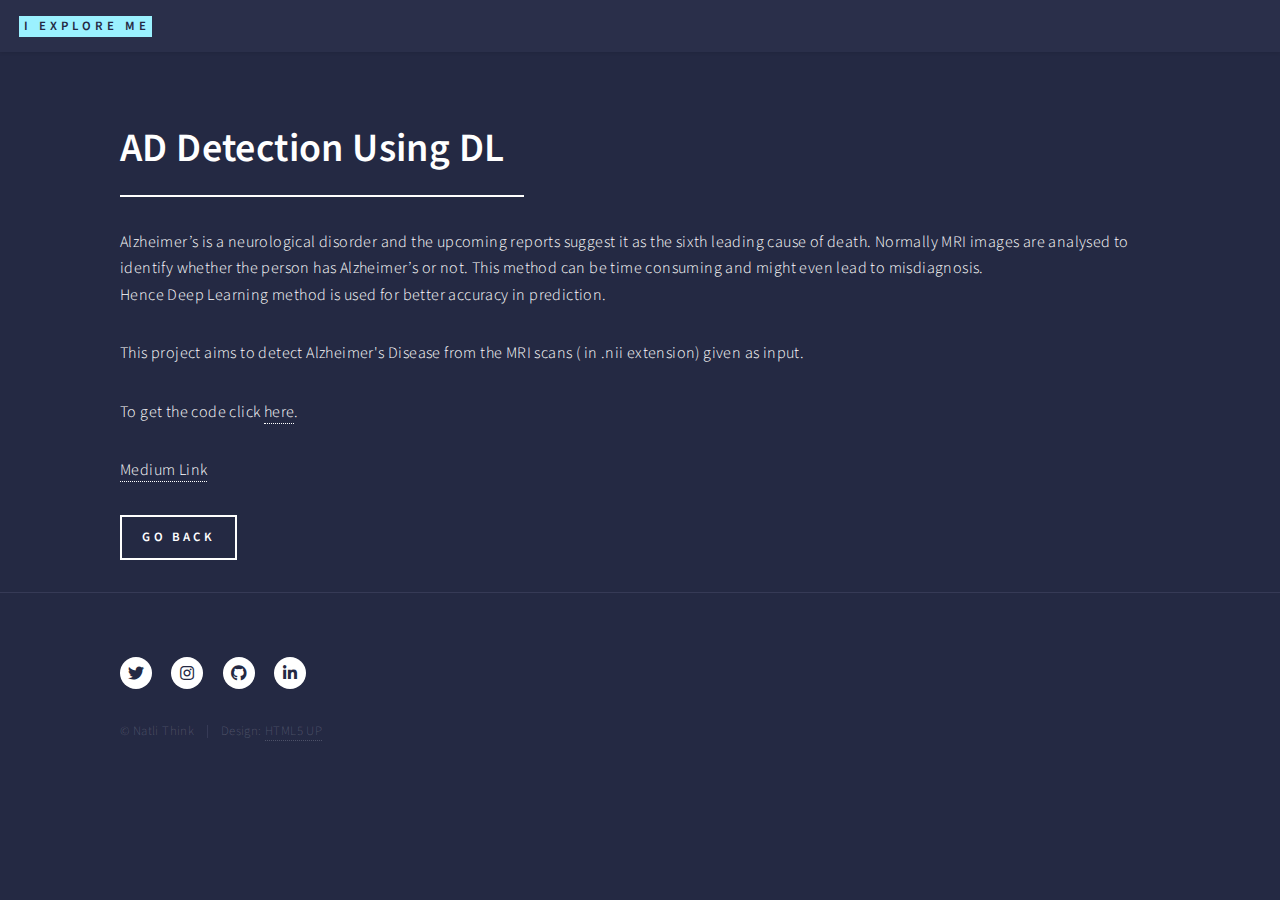
<file: aiProject.html>
<!DOCTYPE HTML>
<!--
	Forty by HTML5 UP
	html5up.net | @ajlkn
	Free for personal and commercial use under the CCA 3.0 license (html5up.net/license)
-->
<html>
	<head>
		<title>AD Detection Using Deep Learning</title>
		<meta charset="utf-8" />
		<meta name="viewport" content="width=device-width, initial-scale=1, user-scalable=no" />
		<link rel="stylesheet" href="assets/css/main.css" />
		<noscript><link rel="stylesheet" href="assets/css/noscript.css" /></noscript>
	</head>
	<body class="is-preload">

		<!-- Wrapper -->
			<div id="wrapper">

				<!-- Header -->
					<header id="header">
						<a href="index.html" class="logo"><strong>I explore me</strong></a>
						<!-- <nav>
							<a href="#menu">Menu</a>
						</nav> -->
					</header>

				<!-- Menu -->
					<!-- <nav id="menu">
						<ul class="links">
							<li><a href="index.html">Home</a></li>
							<li><a href="landing.html">Landing</a></li>
							<li><a href="generic.html">Generic</a></li>
							<li><a href="elements.html">Elements</a></li>
						</ul>
						<ul class="actions stacked">
							<li><a href="#" class="button primary fit">Get Started</a></li>
							<li><a href="#" class="button fit">Log In</a></li>
						</ul>
					</nav> -->

				<!-- Main -->
					<div id="main" class="alt">

						<!-- One -->
							<section id="one">
								<div class="inner">
									<header class="major">
										<h1>AD Detection Using DL</h1>
									</header>
									<!-- <span class="image main"><img src="images/chalice.jpg" alt="" /></span> -->
									<p>Alzheimer’s is a neurological disorder and the upcoming reports suggest it as the sixth leading cause of death. Normally MRI images are analysed to identify whether the person has Alzheimer’s or not. This method can be time consuming and might even lead to misdiagnosis.<br> Hence Deep Learning method is used for better accuracy in prediction.</p>
									<p>This project aims to detect Alzheimer's Disease from the MRI scans ( in .nii extension) given as input. </p>
									<p>	To get the code click <a href="https://github.com/natli-think/Alzheimers_Disease_Detection_Using_Deep_Learning">here</a>.</p>
									<p><a href="https://medium.com/@lintaoommen2154/the-story-of-our-first-deep-learning-project-4d989843252a">Medium Link</a></p>
									<div class="col-4 ">
									<a href="index.html" class="button">Go Back</a>
									</div>
									<div class="col-8">

									</div>
								</div>
							</section>

					</div>

				<!-- Contact
					<section id="contact">
						<div class="inner">
							<section>
								<form method="post" action="#">
									<div class="fields">
										<div class="field half">
											<label for="name">Name</label>
											<input type="text" name="name" id="name" />
										</div>
										<div class="field half">
											<label for="email">Email</label>
											<input type="text" name="email" id="email" />
										</div>
										<div class="field">
											<label for="message">Message</label>
											<textarea name="message" id="message" rows="6"></textarea>
										</div>
									</div>
									<ul class="actions">
										<li><input type="submit" value="Send Message" class="primary" /></li>
										<li><input type="reset" value="Clear" /></li>
									</ul>
								</form>
							</section>
							<section class="split">
								<section>
									<div class="contact-method">
										<span class="icon solid alt fa-envelope"></span>
										<h3>Email</h3>
										<a href="#">information@untitled.tld</a>
									</div>
								</section>
								<section>
									<div class="contact-method">
										<span class="icon solid alt fa-phone"></span>
										<h3>Phone</h3>
										<span>(000) 000-0000 x12387</span>
									</div>
								</section>
								<section>
									<div class="contact-method">
										<span class="icon solid alt fa-home"></span>
										<h3>Address</h3>
										<span>1234 Somewhere Road #5432<br />
										Nashville, TN 00000<br />
										United States of America</span>
									</div>
								</section>
							</section>
						</div>
					</section> -->

				<!-- Footer -->
				<footer id="footer">
					<div class="inner">
						<ul class="icons">
							<li><a href="https://twitter.com/natlioommen" class="icon brands alt fa-twitter"><span class="label">Twitter</span></a></li>
							<li><a href="https://www.instagram.com/natli.think/" class="icon brands alt fa-instagram"><span class="label">Instagram</span></a></li>
							<li><a href="https://github.com/natli-think" class="icon brands alt fa-github"><span class="label">GitHub</span></a></li>
							<li><a href="https://www.linkedin.com/in/linta-oommen/" class="icon brands alt fa-linkedin-in"><span class="label">LinkedIn</span></a></li>
						</ul>
						<ul class="copyright">
							<li>&copy; Natli Think</li><li>Design: <a href="https://html5up.net">HTML5 UP</a></li>
						</ul>
					</div>
				</footer>

			</div>

		<!-- Scripts -->
			<script src="assets/js/jquery.min.js"></script>
			<script src="assets/js/jquery.scrolly.min.js"></script>
			<script src="assets/js/jquery.scrollex.min.js"></script>
			<script src="assets/js/browser.min.js"></script>
			<script src="assets/js/breakpoints.min.js"></script>
			<script src="assets/js/util.js"></script>
			<script src="assets/js/main.js"></script>

	</body>
</html>
</file>
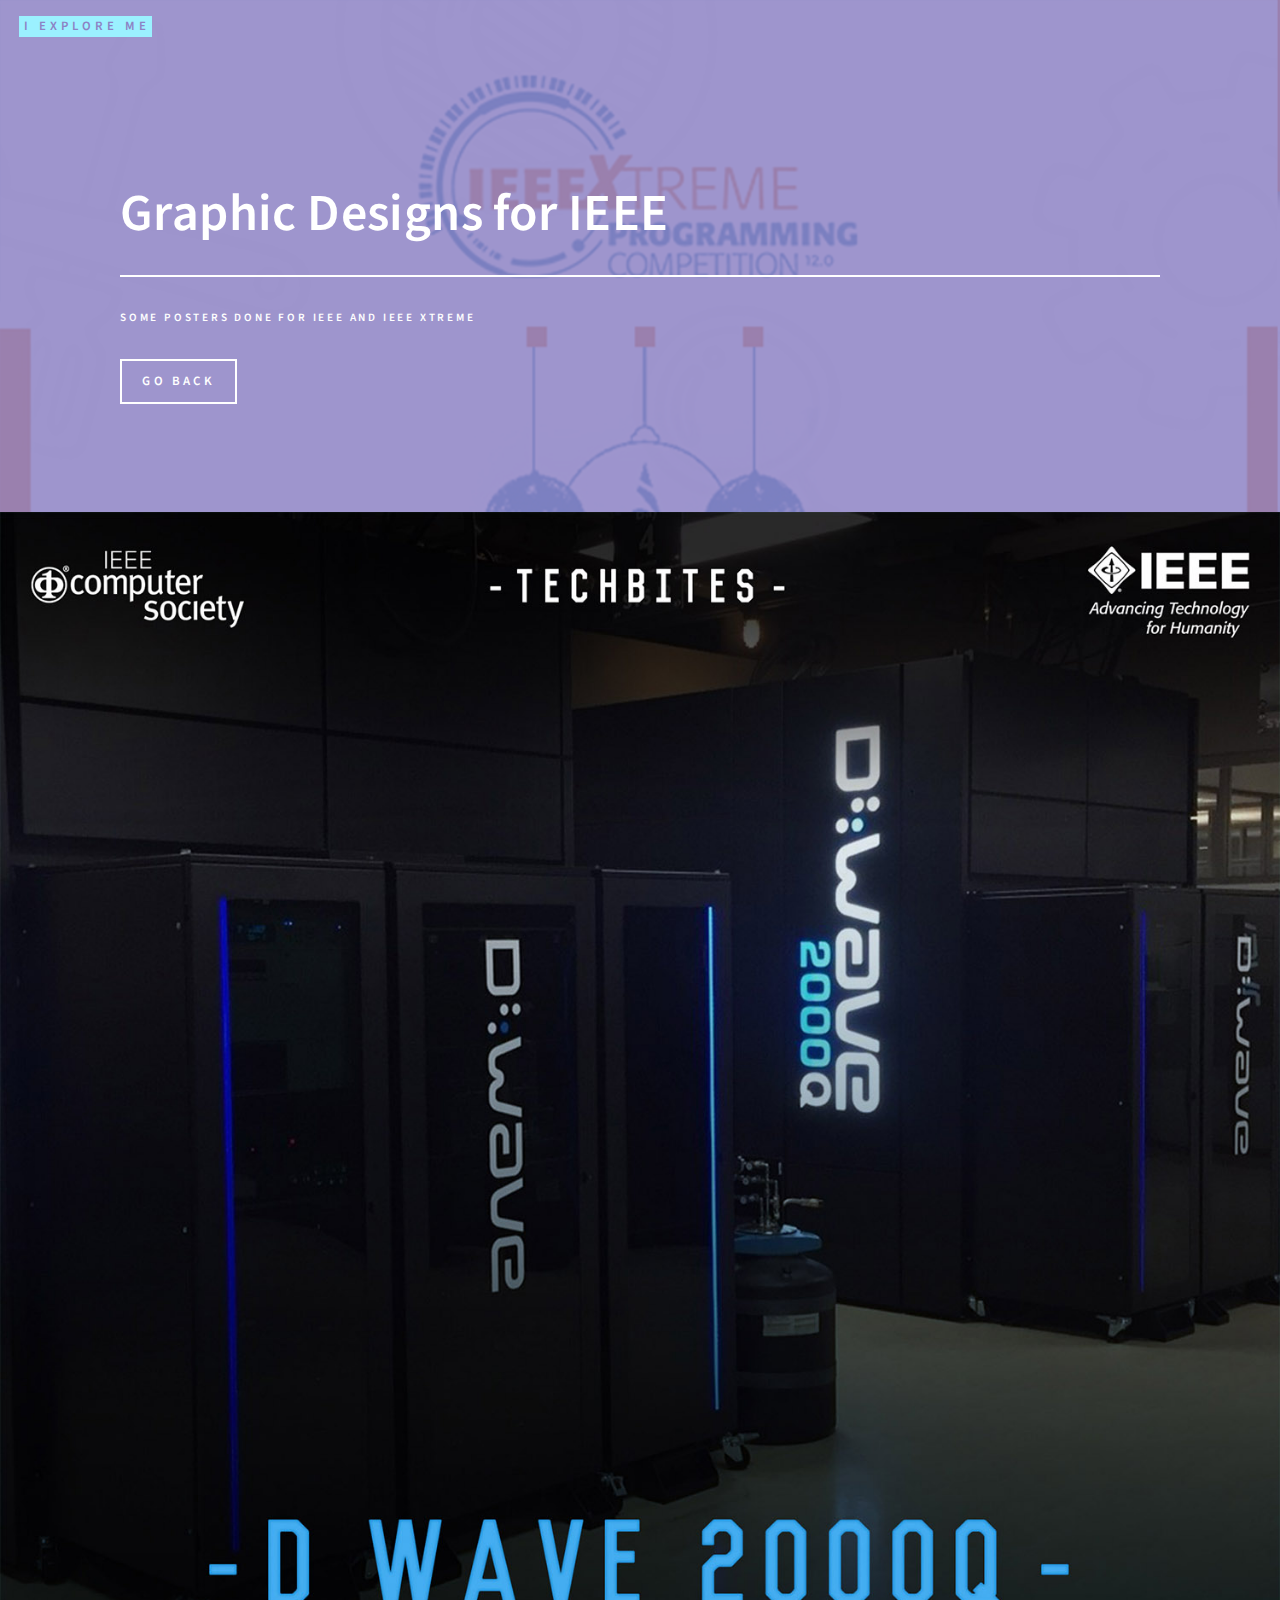
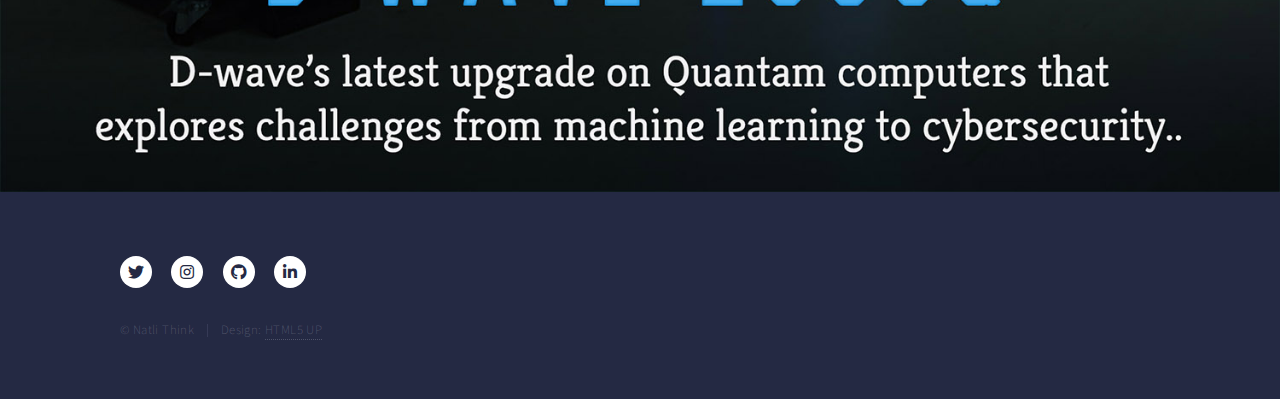
<file: graphicDesignsIEEE.html>
<!DOCTYPE HTML>
<!--
	Forty by HTML5 UP
	html5up.net | @ajlkn
	Free for personal and commercial use under the CCA 3.0 license (html5up.net/license)
-->
<html>
	<head>
		<title>3D Illustrations</title>
		<meta charset="utf-8" />
		<meta name="viewport" content="width=device-width, initial-scale=1, user-scalable=no" />
		<link rel="shortcut icon" type="image/png" href="/favicon.png">
		<link rel="stylesheet" href="assets/css/main.css" />
		<link rel="stylesheet" href="assets/css/styles.css"
		<noscript><link rel="stylesheet" href="assets/css/noscript.css" /></noscript>
	</head>
	<body class="is-preload">

		<!-- Wrapper -->
			<div id="wrapper">

				<!-- Header -->
				<!-- Note: The "styleN" class below should match that of the banner element. -->
					<header id="header" class="alt style2">
						<a href="index.html" class="logo"><strong>I explore me</strong></a>
						<!-- <nav>
							<a href="#menu">Menu</a>
						</nav> -->
					</header>

				<!-- Menu -->
					<!-- <nav id="menu">
						<ul class="links">
							<li><a href="index.html">Home</a></li>
							<li><a href="landing.html">Landing</a></li>
							<li><a href="generic.html">Generic</a></li>
							<li><a href="elements.html">Elements</a></li>
						</ul>
						<ul class="actions stacked">
							<li><a href="#" class="button primary fit">Get Started</a></li>
							<li><a href="#" class="button fit">Log In</a></li>
						</ul>
					</nav> -->

				<!-- Banner -->
				<!-- Note: The "styleN" class below should match that of the header element. -->
					<section id="banner" class="style2">
						<div class="inner">
							<span class="image">
								<img src="images/ieee_4.jpg" alt="" />
							</span>
							<header class="major">
								<h1>Graphic Designs for IEEE</h1>
							</header>
							<div class="content">
								<p>Some posters done for IEEE and IEEE Xtreme</p>
							</div>
							<a href="index.html" class="button">Go Back</a>
						</div>
					</section>

				<!-- Main -->
					<div id="main">

						<!-- One -->
							<section id="one">
								<!-- <div class="inner">
									<header class="major">
										<h2>How about a slideshow ?</h2>
									</header>
									<p>Well, I am gonna keep it short and crisp! Hope you like it!</p>
								</div> -->
								<div id="slider">
									<figure>
										<img src="images/ieee_1.jpg">
										<img src="images/ieee_2.jpg">
										<img src="images/ieee_3.jpg">
										<img src="images/ieee_4.jpg">
										<img src="images/ieee_5.jpg">
									</figure>
								</div>							
							</section>

						<!-- Two -->
							<!-- <section id="two" class="spotlights">
								<section>
									<a href="generic.html" class="image">
										<img src="images/pic08.jpg" alt="" data-position="center center" />
									</a>
									<div class="content">
										<div class="inner">
											<header class="major">
												<h3>Orci maecenas</h3>
											</header>
											<p>Nullam et orci eu lorem consequat tincidunt vivamus et sagittis magna sed nunc rhoncus condimentum sem. In efficitur ligula tate urna. Maecenas massa sed magna lacinia magna pellentesque lorem ipsum dolor. Nullam et orci eu lorem consequat tincidunt. Vivamus et sagittis tempus.</p>
											<ul class="actions">
												<li><a href="generic.html" class="button">Learn more</a></li>
											</ul>
										</div>
									</div>
								</section>
								<section>
									<a href="generic.html" class="image">
										<img src="images/pic09.jpg" alt="" data-position="top center" />
									</a>
									<div class="content">
										<div class="inner">
											<header class="major">
												<h3>Rhoncus magna</h3>
											</header>
											<p>Nullam et orci eu lorem consequat tincidunt vivamus et sagittis magna sed nunc rhoncus condimentum sem. In efficitur ligula tate urna. Maecenas massa sed magna lacinia magna pellentesque lorem ipsum dolor. Nullam et orci eu lorem consequat tincidunt. Vivamus et sagittis tempus.</p>
											<ul class="actions">
												<li><a href="generic.html" class="button">Learn more</a></li>
											</ul>
										</div>
									</div>
								</section>
								<section>
									<a href="generic.html" class="image">
										<img src="images/pic10.jpg" alt="" data-position="25% 25%" />
									</a>
									<div class="content">
										<div class="inner">
											<header class="major">
												<h3>Sed nunc ligula</h3>
											</header>
											<p>Nullam et orci eu lorem consequat tincidunt vivamus et sagittis magna sed nunc rhoncus condimentum sem. In efficitur ligula tate urna. Maecenas massa sed magna lacinia magna pellentesque lorem ipsum dolor. Nullam et orci eu lorem consequat tincidunt. Vivamus et sagittis tempus.</p>
											<ul class="actions">
												<li><a href="generic.html" class="button">Learn more</a></li>
											</ul>
										</div>
									</div>
								</section>
							</section> -->

						<!-- Three -->
							<!-- <section id="three">
								<div class="inner">
									<header class="major">
										<h2>Massa libero</h2>
									</header>
									<p>Nullam et orci eu lorem consequat tincidunt vivamus et sagittis libero. Mauris aliquet magna magna sed nunc rhoncus pharetra. Pellentesque condimentum sem. In efficitur ligula tate urna. Maecenas laoreet massa vel lacinia pellentesque lorem ipsum dolor. Nullam et orci eu lorem consequat tincidunt. Vivamus et sagittis libero. Mauris aliquet magna magna sed nunc rhoncus amet pharetra et feugiat tempus.</p>
									<ul class="actions">
										<li><a href="generic.html" class="button next">Get Started</a></li>
									</ul>
								</div>
							</section> -->

					</div>

				<!-- Contact -->
					<!-- <section id="contact">
						<div class="inner">
							<section>
								<form method="post" action="#">
									<div class="fields">
										<div class="field half">
											<label for="name">Name</label>
											<input type="text" name="name" id="name" />
										</div>
										<div class="field half">
											<label for="email">Email</label>
											<input type="text" name="email" id="email" />
										</div>
										<div class="field">
											<label for="message">Message</label>
											<textarea name="message" id="message" rows="6"></textarea>
										</div>
									</div>
									<ul class="actions">
										<li><input type="submit" value="Send Message" class="primary" /></li>
										<li><input type="reset" value="Clear" /></li>
									</ul>
								</form>
							</section>
							<section class="split">
								<section>
									<div class="contact-method">
										<span class="icon solid alt fa-envelope"></span>
										<h3>Email</h3>
										<a href="#">information@untitled.tld</a>
									</div>
								</section>
								<section>
									<div class="contact-method">
										<span class="icon solid alt fa-phone"></span>
										<h3>Phone</h3>
										<span>(000) 000-0000 x12387</span>
									</div>
								</section>
								<section>
									<div class="contact-method">
										<span class="icon solid alt fa-home"></span>
										<h3>Address</h3>
										<span>1234 Somewhere Road #5432<br />
										Nashville, TN 00000<br />
										United States of America</span>
									</div>
								</section>
							</section>
						</div>
					</section> -->

				<!-- Footer -->
				<footer id="footer">
					<div class="inner">
						<ul class="icons">
							<li><a href="https://twitter.com/natlioommen" class="icon brands alt fa-twitter"><span class="label">Twitter</span></a></li>
							<li><a href="https://www.instagram.com/natli.think/" class="icon brands alt fa-instagram"><span class="label">Instagram</span></a></li>
							<li><a href="https://github.com/natli-think" class="icon brands alt fa-github"><span class="label">GitHub</span></a></li>
							<li><a href="https://www.linkedin.com/in/linta-oommen/" class="icon brands alt fa-linkedin-in"><span class="label">LinkedIn</span></a></li>
						</ul>
						<ul class="copyright">
							<li>&copy; Natli Think</li><li>Design: <a href="https://html5up.net">HTML5 UP</a></li>
						</ul>
					</div>
				</footer>

			</div>

		<!-- Scripts -->
			<script src="assets/js/jquery.min.js"></script>
			<script src="assets/js/jquery.scrolly.min.js"></script>
			<script src="assets/js/jquery.scrollex.min.js"></script>
			<script src="assets/js/browser.min.js"></script>
			<script src="assets/js/breakpoints.min.js"></script>
			<script src="assets/js/util.js"></script>
			<script src="assets/js/main.js"></script>

	</body>
</html>
</file>
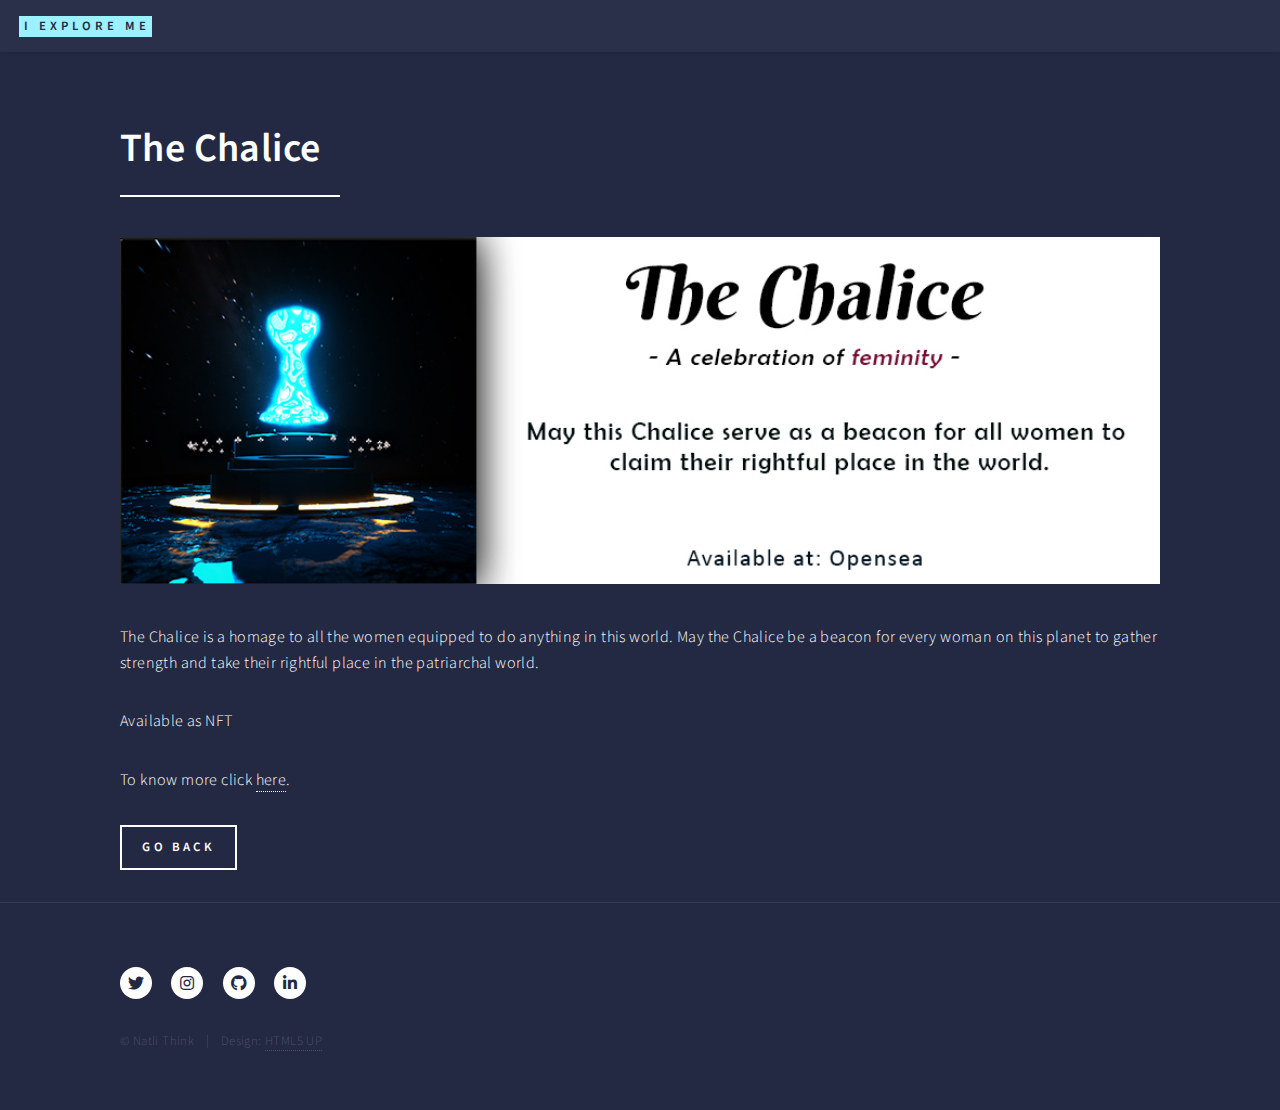
<file: nft.html>
<!DOCTYPE HTML>
<!--
	Forty by HTML5 UP
	html5up.net | @ajlkn
	Free for personal and commercial use under the CCA 3.0 license (html5up.net/license)
-->
<html>
	<head>
		<title>The Chalice</title>
		<meta charset="utf-8" />
		<meta name="viewport" content="width=device-width, initial-scale=1, user-scalable=no" />
		<link rel="stylesheet" href="assets/css/main.css" />
		<noscript><link rel="stylesheet" href="assets/css/noscript.css" /></noscript>
	</head>
	<body class="is-preload">

		<!-- Wrapper -->
			<div id="wrapper">

				<!-- Header -->
					<header id="header">
						<a href="index.html" class="logo"><strong>I explore me</strong></a>
						<!-- <nav>
							<a href="#menu">Menu</a>
						</nav> -->
					</header>

				<!-- Menu -->
					<!-- <nav id="menu">
						<ul class="links">
							<li><a href="index.html">Home</a></li>
							<li><a href="landing.html">Landing</a></li>
							<li><a href="generic.html">Generic</a></li>
							<li><a href="elements.html">Elements</a></li>
						</ul>
						<ul class="actions stacked">
							<li><a href="#" class="button primary fit">Get Started</a></li>
							<li><a href="#" class="button fit">Log In</a></li>
						</ul>
					</nav> -->

				<!-- Main -->
					<div id="main" class="alt">

						<!-- One -->
							<section id="one">
								<div class="inner">
									<header class="major">
										<h1>The Chalice</h1>
									</header>
									<span class="image main"><img src="images/chalice.jpg" alt="" /></span>
									<p>The Chalice is a homage to all the women equipped to do anything in this world. May the Chalice be a beacon for every woman on this planet to gather strength and take their rightful place in the patriarchal world.</p>
									<p>Available as NFT</p>
									<p>	To know more click <a href="https://opensea.io/assets/matic/0x2953399124f0cbb46d2cbacd8a89cf0599974963/8483361894003768618141944989731010791607572120812013953321583698056956608513/">here</a>.</p>
									<div class="col-4 ">
										<a href="index.html" class="button">Go Back</a>
										</div>
										<div class="col-8">
	
								</div>
							</section>

					</div>

				<!-- Contact
					<section id="contact">
						<div class="inner">
							<section>
								<form method="post" action="#">
									<div class="fields">
										<div class="field half">
											<label for="name">Name</label>
											<input type="text" name="name" id="name" />
										</div>
										<div class="field half">
											<label for="email">Email</label>
											<input type="text" name="email" id="email" />
										</div>
										<div class="field">
											<label for="message">Message</label>
											<textarea name="message" id="message" rows="6"></textarea>
										</div>
									</div>
									<ul class="actions">
										<li><input type="submit" value="Send Message" class="primary" /></li>
										<li><input type="reset" value="Clear" /></li>
									</ul>
								</form>
							</section>
							<section class="split">
								<section>
									<div class="contact-method">
										<span class="icon solid alt fa-envelope"></span>
										<h3>Email</h3>
										<a href="#">information@untitled.tld</a>
									</div>
								</section>
								<section>
									<div class="contact-method">
										<span class="icon solid alt fa-phone"></span>
										<h3>Phone</h3>
										<span>(000) 000-0000 x12387</span>
									</div>
								</section>
								<section>
									<div class="contact-method">
										<span class="icon solid alt fa-home"></span>
										<h3>Address</h3>
										<span>1234 Somewhere Road #5432<br />
										Nashville, TN 00000<br />
										United States of America</span>
									</div>
								</section>
							</section>
						</div>
					</section> -->

				<!-- Footer -->
				<footer id="footer">
					<div class="inner">
						<ul class="icons">
							<li><a href="https://twitter.com/natlioommen" class="icon brands alt fa-twitter"><span class="label">Twitter</span></a></li>
							<li><a href="https://www.instagram.com/natli.think/" class="icon brands alt fa-instagram"><span class="label">Instagram</span></a></li>
							<li><a href="https://github.com/natli-think" class="icon brands alt fa-github"><span class="label">GitHub</span></a></li>
							<li><a href="https://www.linkedin.com/in/linta-oommen/" class="icon brands alt fa-linkedin-in"><span class="label">LinkedIn</span></a></li>
						</ul>
						<ul class="copyright">
							<li>&copy; Natli Think</li><li>Design: <a href="https://html5up.net">HTML5 UP</a></li>
						</ul>
					</div>
				</footer>

			</div>

		<!-- Scripts -->
			<script src="assets/js/jquery.min.js"></script>
			<script src="assets/js/jquery.scrolly.min.js"></script>
			<script src="assets/js/jquery.scrollex.min.js"></script>
			<script src="assets/js/browser.min.js"></script>
			<script src="assets/js/breakpoints.min.js"></script>
			<script src="assets/js/util.js"></script>
			<script src="assets/js/main.js"></script>

	</body>
</html>
</file>
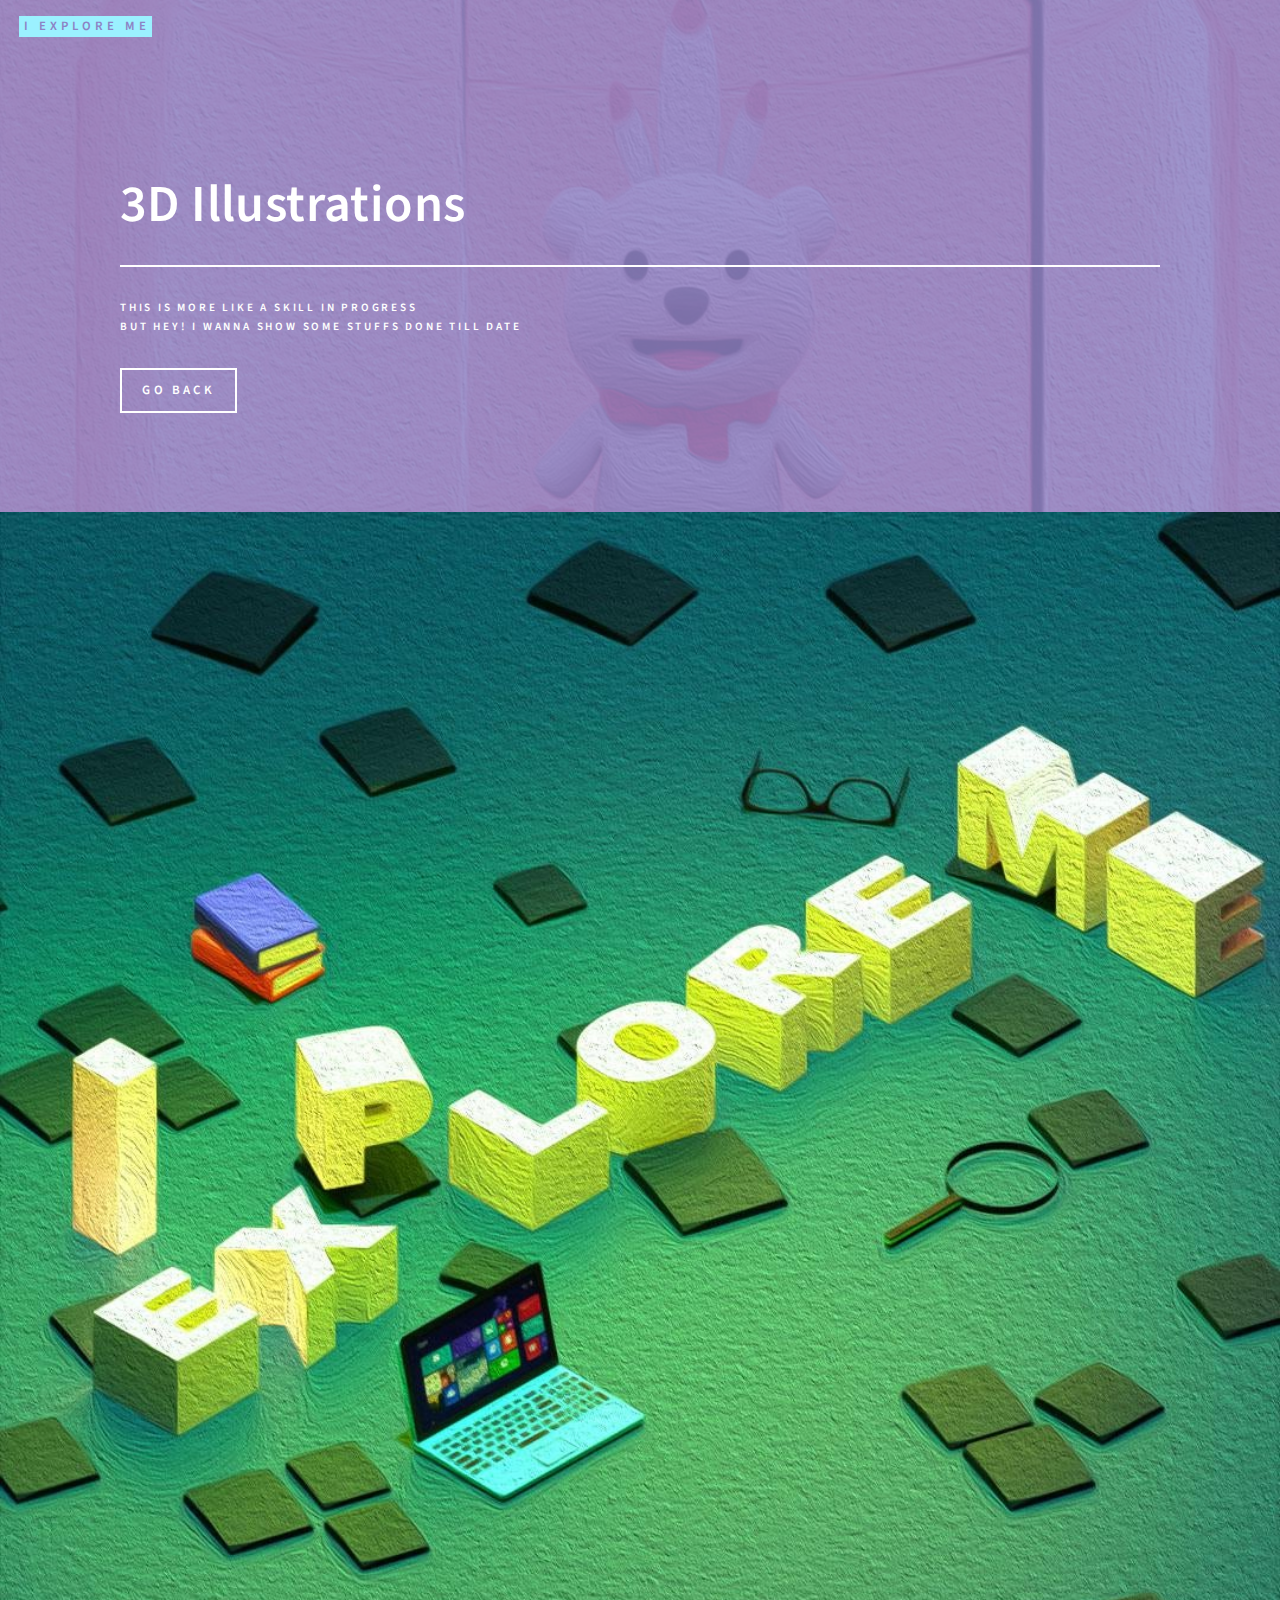
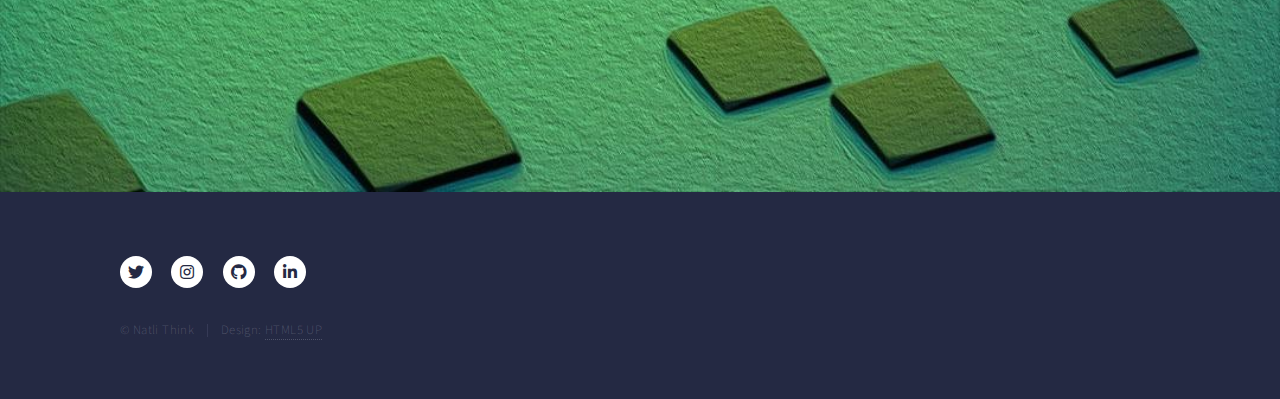
<file: threeDillustrations.html>
<!DOCTYPE HTML>
<!--
	Forty by HTML5 UP
	html5up.net | @ajlkn
	Free for personal and commercial use under the CCA 3.0 license (html5up.net/license)
-->
<html>
	<head>
		<title>3D Illustrations</title>
		<meta charset="utf-8" />
		<meta name="viewport" content="width=device-width, initial-scale=1, user-scalable=no" />
		<link rel="shortcut icon" type="image/png" href="/favicon.png">
		<link rel="stylesheet" href="assets/css/main.css" />
		<link rel="stylesheet" href="assets/css/styles.css"
		<noscript><link rel="stylesheet" href="assets/css/noscript.css" /></noscript>
	</head>
	<body class="is-preload">

		<!-- Wrapper -->
			<div id="wrapper">

				<!-- Header -->
				<!-- Note: The "styleN" class below should match that of the banner element. -->
					<header id="header" class="alt style2">
						<a href="index.html" class="logo"><strong>I explore me</strong></a>
						<!-- <nav>
							<a href="#menu">Menu</a>
						</nav> -->
					</header>

				<!-- Menu -->
					<!-- <nav id="menu">
						<ul class="links">
							<li><a href="index.html">Home</a></li>
							<li><a href="landing.html">Landing</a></li>
							<li><a href="generic.html">Generic</a></li>
							<li><a href="elements.html">Elements</a></li>
						</ul>
						<ul class="actions stacked">
							<li><a href="#" class="button primary fit">Get Started</a></li>
							<li><a href="#" class="button fit">Log In</a></li>
						</ul>
					</nav> -->

				<!-- Banner -->
				<!-- Note: The "styleN" class below should match that of the header element. -->
					<section id="banner" class="style2">
						<div class="inner">
							<span class="image">
								<img src="images/pic07.jpg" alt="" />
							</span>
							<header class="major">
								<h1>3D Illustrations</h1>
							</header>
							<div class="content">
								<p>This is more like a skill in progress<br />
								but hey! I wanna show some stuffs done till date</p>
							</div>
							<a href="index.html" class="button">Go Back</a>
						</div>
					</section>

				<!-- Main -->
					<div id="main">

						<!-- One -->
							<section id="one">
								<!-- <div class="inner">
									<header class="major">
										<h2>How about a slideshow ?</h2>
									</header>
									<p>Well, I am gonna keep it short and crisp! Hope you like it!</p>
								</div> -->
								<div id="slider">
									<figure>
										<img src="images/banner.jpg">
										<img src="images/pic01.jpg">
										<img src="images/img_1.jpeg">
										<img src="images/img_2.jpg">
										<img src="images/img_3.jpg">
									</figure>
								</div>
														
							</section>

						<!-- Two -->
							<!-- <section id="two" class="spotlights">
								<section>
									<a href="generic.html" class="image">
										<img src="images/pic08.jpg" alt="" data-position="center center" />
									</a>
									<div class="content">
										<div class="inner">
											<header class="major">
												<h3>Orci maecenas</h3>
											</header>
											<p>Nullam et orci eu lorem consequat tincidunt vivamus et sagittis magna sed nunc rhoncus condimentum sem. In efficitur ligula tate urna. Maecenas massa sed magna lacinia magna pellentesque lorem ipsum dolor. Nullam et orci eu lorem consequat tincidunt. Vivamus et sagittis tempus.</p>
											<ul class="actions">
												<li><a href="generic.html" class="button">Learn more</a></li>
											</ul>
										</div>
									</div>
								</section>
								<section>
									<a href="generic.html" class="image">
										<img src="images/pic09.jpg" alt="" data-position="top center" />
									</a>
									<div class="content">
										<div class="inner">
											<header class="major">
												<h3>Rhoncus magna</h3>
											</header>
											<p>Nullam et orci eu lorem consequat tincidunt vivamus et sagittis magna sed nunc rhoncus condimentum sem. In efficitur ligula tate urna. Maecenas massa sed magna lacinia magna pellentesque lorem ipsum dolor. Nullam et orci eu lorem consequat tincidunt. Vivamus et sagittis tempus.</p>
											<ul class="actions">
												<li><a href="generic.html" class="button">Learn more</a></li>
											</ul>
										</div>
									</div>
								</section>
								<section>
									<a href="generic.html" class="image">
										<img src="images/pic10.jpg" alt="" data-position="25% 25%" />
									</a>
									<div class="content">
										<div class="inner">
											<header class="major">
												<h3>Sed nunc ligula</h3>
											</header>
											<p>Nullam et orci eu lorem consequat tincidunt vivamus et sagittis magna sed nunc rhoncus condimentum sem. In efficitur ligula tate urna. Maecenas massa sed magna lacinia magna pellentesque lorem ipsum dolor. Nullam et orci eu lorem consequat tincidunt. Vivamus et sagittis tempus.</p>
											<ul class="actions">
												<li><a href="generic.html" class="button">Learn more</a></li>
											</ul>
										</div>
									</div>
								</section>
							</section> -->

						<!-- Three -->
							<!-- <section id="three">
								<div class="inner">
									<header class="major">
										<h2>Massa libero</h2>
									</header>
									<p>Nullam et orci eu lorem consequat tincidunt vivamus et sagittis libero. Mauris aliquet magna magna sed nunc rhoncus pharetra. Pellentesque condimentum sem. In efficitur ligula tate urna. Maecenas laoreet massa vel lacinia pellentesque lorem ipsum dolor. Nullam et orci eu lorem consequat tincidunt. Vivamus et sagittis libero. Mauris aliquet magna magna sed nunc rhoncus amet pharetra et feugiat tempus.</p>
									<ul class="actions">
										<li><a href="generic.html" class="button next">Get Started</a></li>
									</ul>
								</div>
							</section> -->

					</div>

				<!-- Contact -->
					<!-- <section id="contact">
						<div class="inner">
							<section>
								<form method="post" action="#">
									<div class="fields">
										<div class="field half">
											<label for="name">Name</label>
											<input type="text" name="name" id="name" />
										</div>
										<div class="field half">
											<label for="email">Email</label>
											<input type="text" name="email" id="email" />
										</div>
										<div class="field">
											<label for="message">Message</label>
											<textarea name="message" id="message" rows="6"></textarea>
										</div>
									</div>
									<ul class="actions">
										<li><input type="submit" value="Send Message" class="primary" /></li>
										<li><input type="reset" value="Clear" /></li>
									</ul>
								</form>
							</section>
							<section class="split">
								<section>
									<div class="contact-method">
										<span class="icon solid alt fa-envelope"></span>
										<h3>Email</h3>
										<a href="#">information@untitled.tld</a>
									</div>
								</section>
								<section>
									<div class="contact-method">
										<span class="icon solid alt fa-phone"></span>
										<h3>Phone</h3>
										<span>(000) 000-0000 x12387</span>
									</div>
								</section>
								<section>
									<div class="contact-method">
										<span class="icon solid alt fa-home"></span>
										<h3>Address</h3>
										<span>1234 Somewhere Road #5432<br />
										Nashville, TN 00000<br />
										United States of America</span>
									</div>
								</section>
							</section>
						</div>
					</section> -->

				<!-- Footer -->
				<footer id="footer">
					<div class="inner">
						<ul class="icons">
							<li><a href="https://twitter.com/natlioommen" class="icon brands alt fa-twitter"><span class="label">Twitter</span></a></li>
							<li><a href="https://www.instagram.com/natli.think/" class="icon brands alt fa-instagram"><span class="label">Instagram</span></a></li>
							<li><a href="https://github.com/natli-think" class="icon brands alt fa-github"><span class="label">GitHub</span></a></li>
							<li><a href="https://www.linkedin.com/in/linta-oommen/" class="icon brands alt fa-linkedin-in"><span class="label">LinkedIn</span></a></li>
						</ul>
						<ul class="copyright">
							<li>&copy; Natli Think</li><li>Design: <a href="https://html5up.net">HTML5 UP</a></li>
						</ul>
					</div>
				</footer>

			</div>

		<!-- Scripts -->
			<script src="assets/js/jquery.min.js"></script>
			<script src="assets/js/jquery.scrolly.min.js"></script>
			<script src="assets/js/jquery.scrollex.min.js"></script>
			<script src="assets/js/browser.min.js"></script>
			<script src="assets/js/breakpoints.min.js"></script>
			<script src="assets/js/util.js"></script>
			<script src="assets/js/main.js"></script>

	</body>
</html>
</file>
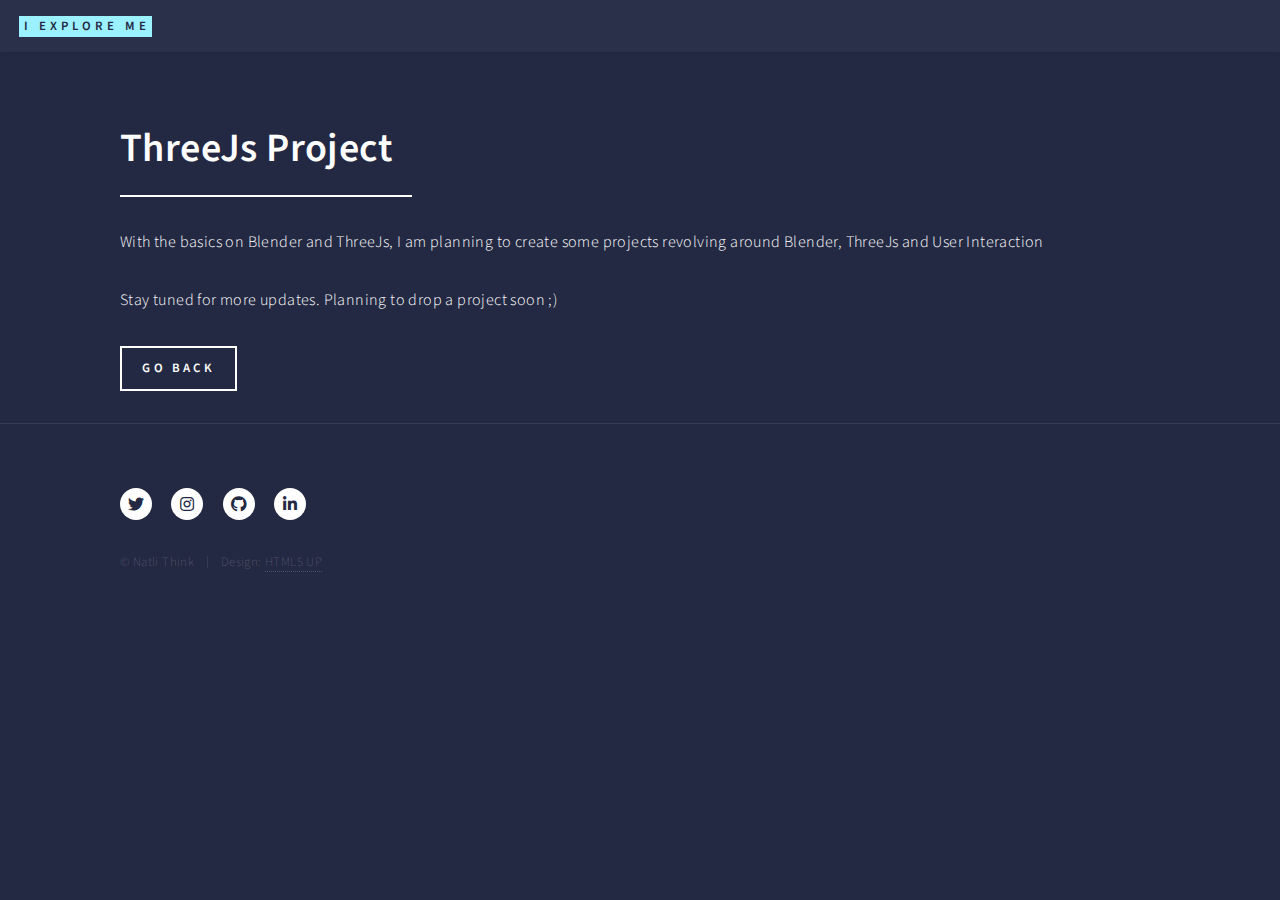
<file: threeJs.html>
<!DOCTYPE HTML>
<!--
	Forty by HTML5 UP
	html5up.net | @ajlkn
	Free for personal and commercial use under the CCA 3.0 license (html5up.net/license)
-->
<html>
	<head>
		<title>ThreeJs Projects</title>
		<meta charset="utf-8" />
		<meta name="viewport" content="width=device-width, initial-scale=1, user-scalable=no" />
		<link rel="stylesheet" href="assets/css/main.css" />
		<noscript><link rel="stylesheet" href="assets/css/noscript.css" /></noscript>
	</head>
	<body class="is-preload">

		<!-- Wrapper -->
			<div id="wrapper">

				<!-- Header -->
					<header id="header">
						<a href="index.html" class="logo"><strong>I explore me</strong></a>
						<!-- <nav>
							<a href="#menu">Menu</a>
						</nav> -->
					</header>

				<!-- Menu -->
					<!-- <nav id="menu">
						<ul class="links">
							<li><a href="index.html">Home</a></li>
							<li><a href="landing.html">Landing</a></li>
							<li><a href="generic.html">Generic</a></li>
							<li><a href="elements.html">Elements</a></li>
						</ul>
						<ul class="actions stacked">
							<li><a href="#" class="button primary fit">Get Started</a></li>
							<li><a href="#" class="button fit">Log In</a></li>
						</ul>
					</nav> -->

				<!-- Main -->
					<div id="main" class="alt">

						<!-- One -->
							<section id="one">
								<div class="inner">
									<header class="major">
										<h1>ThreeJs Project</h1>
									</header>
									<!-- <span class="image main"><img src="images/chalice.jpg" alt="" /></span> -->
									<p>With the basics on Blender and ThreeJs, I am planning to create some projects revolving around Blender, ThreeJs and User Interaction </p>
									<p>Stay tuned for more updates. Planning to drop a project soon ;)</p>
									<div class="col-4 ">
									<a href="index.html" class="button">Go Back</a>
									</div>
								</div>
							</section>

					</div>

				<!-- Contact
					<section id="contact">
						<div class="inner">
							<section>
								<form method="post" action="#">
									<div class="fields">
										<div class="field half">
											<label for="name">Name</label>
											<input type="text" name="name" id="name" />
										</div>
										<div class="field half">
											<label for="email">Email</label>
											<input type="text" name="email" id="email" />
										</div>
										<div class="field">
											<label for="message">Message</label>
											<textarea name="message" id="message" rows="6"></textarea>
										</div>
									</div>
									<ul class="actions">
										<li><input type="submit" value="Send Message" class="primary" /></li>
										<li><input type="reset" value="Clear" /></li>
									</ul>
								</form>
							</section>
							<section class="split">
								<section>
									<div class="contact-method">
										<span class="icon solid alt fa-envelope"></span>
										<h3>Email</h3>
										<a href="#">information@untitled.tld</a>
									</div>
								</section>
								<section>
									<div class="contact-method">
										<span class="icon solid alt fa-phone"></span>
										<h3>Phone</h3>
										<span>(000) 000-0000 x12387</span>
									</div>
								</section>
								<section>
									<div class="contact-method">
										<span class="icon solid alt fa-home"></span>
										<h3>Address</h3>
										<span>1234 Somewhere Road #5432<br />
										Nashville, TN 00000<br />
										United States of America</span>
									</div>
								</section>
							</section>
						</div>
					</section> -->

				<!-- Footer -->
				<footer id="footer">
					<div class="inner">
						<ul class="icons">
							<li><a href="https://twitter.com/natlioommen" class="icon brands alt fa-twitter"><span class="label">Twitter</span></a></li>
							<li><a href="https://www.instagram.com/natli.think/" class="icon brands alt fa-instagram"><span class="label">Instagram</span></a></li>
							<li><a href="https://github.com/natli-think" class="icon brands alt fa-github"><span class="label">GitHub</span></a></li>
							<li><a href="https://www.linkedin.com/in/linta-oommen/" class="icon brands alt fa-linkedin-in"><span class="label">LinkedIn</span></a></li>
						</ul>
						<ul class="copyright">
							<li>&copy; Natli Think</li><li>Design: <a href="https://html5up.net">HTML5 UP</a></li>
						</ul>
					</div>
				</footer>

			</div>

		<!-- Scripts -->
			<script src="assets/js/jquery.min.js"></script>
			<script src="assets/js/jquery.scrolly.min.js"></script>
			<script src="assets/js/jquery.scrollex.min.js"></script>
			<script src="assets/js/browser.min.js"></script>
			<script src="assets/js/breakpoints.min.js"></script>
			<script src="assets/js/util.js"></script>
			<script src="assets/js/main.js"></script>

	</body>
</html>
</file>
<file: assets/css/noscript.css>
/*
	Forty by HTML5 UP
	html5up.net | @ajlkn
	Free for personal and commercial use under the CCA 3.0 license (html5up.net/license)
*/

/* Banner */

	body.is-preload #banner:after {
		opacity: 0.85;
	}

	body.is-preload #banner > .inner {
		-moz-filter: none;
		-webkit-filter: none;
		-ms-filter: none;
		filter: none;
		-moz-transform: none;
		-webkit-transform: none;
		-ms-transform: none;
		transform: none;
		opacity: 1;
	}
</file>
<file: assets/css/styles.css>
#slider {
	overflow: hidden;
}
#slider figure {
	position: relative;
	width: 500%;
	margin: 0;
	left: 0;
	animation: 20s slider infinite;
}
#slider figure img {
	width: 20%;
	float: left;
}

@keyframes slider {
	0% {
		left: 0;
	}
	20% {
		left: 0;
	}
	25% {
		left: -100%;
	}
	45% {
		left: -100%;
	}
	50% {
		left: -200%;
	}
	70% {
		left: -200%;
	}
	75% {
		left: -300%;
	}
	95% {
		left: -300%;
	}
	100% {
		left: -400%;
	}
}
</file>
<file: assets/css/main.css>
@import url(fontawesome-all.min.css);
@import url("https://fonts.googleapis.com/css?family=Source+Sans+Pro:300,300italic,600,600italic");

/*
	Forty by HTML5 UP
	html5up.net | @ajlkn
	Free for personal and commercial use under the CCA 3.0 license (html5up.net/license)
*/

html, body, div, span, applet, object,
iframe, h1, h2, h3, h4, h5, h6, p, blockquote,
pre, a, abbr, acronym, address, big, cite,
code, del, dfn, em, img, ins, kbd, q, s, samp,
small, strike, strong, sub, sup, tt, var, b,
u, i, center, dl, dt, dd, ol, ul, li, fieldset,
form, label, legend, table, caption, tbody,
tfoot, thead, tr, th, td, article, aside,
canvas, details, embed, figure, figcaption,
footer, header, hgroup, menu, nav, output, ruby,
section, summary, time, mark, audio, video {
	margin: 0;
	padding: 0;
	border: 0;
	font-size: 100%;
	font: inherit;
	vertical-align: baseline;}

article, aside, details, figcaption, figure,
footer, header, hgroup, menu, nav, section {
	display: block;}

body {
	line-height: 1;
}

ol, ul {
	list-style: none;
}

blockquote, q {
	quotes: none;
}

	blockquote:before, blockquote:after, q:before, q:after {
		content: '';
		content: none;
	}

table {
	border-collapse: collapse;
	border-spacing: 0;
}

body {
	-webkit-text-size-adjust: none;
}

mark {
	background-color: transparent;
	color: inherit;
}

input::-moz-focus-inner {
	border: 0;
	padding: 0;
}

input, select, textarea {
	-moz-appearance: none;
	-webkit-appearance: none;
	-ms-appearance: none;
	appearance: none;
}

/* Basic */

	@-ms-viewport {
		width: device-width;
	}

	body {
		-ms-overflow-style: scrollbar;
	}

	@media screen and (max-width: 480px) {

		html, body {
			min-width: 320px;
		}

	}

	html {
		box-sizing: border-box;
	}

	*, *:before, *:after {
		box-sizing: inherit;
	}

	body {
		background: #242943;
	}

		body.is-preload *, body.is-preload *:before, body.is-preload *:after {
			-moz-animation: none !important;
			-webkit-animation: none !important;
			-ms-animation: none !important;
			animation: none !important;
			-moz-transition: none !important;
			-webkit-transition: none !important;
			-ms-transition: none !important;
			transition: none !important;
		}

/* Type */

	body, input, select, textarea {
		color: #ffffff;
		font-family: "Source Sans Pro", Helvetica, sans-serif;
		font-size: 17pt;
		font-weight: 300;
		letter-spacing: 0.025em;
		line-height: 1.65;
	}

		@media screen and (max-width: 1680px) {

			body, input, select, textarea {
				font-size: 14pt;
			}

		}

		@media screen and (max-width: 1280px) {

			body, input, select, textarea {
				font-size: 12pt;
			}

		}

		@media screen and (max-width: 360px) {

			body, input, select, textarea {
				font-size: 11pt;
			}

		}

	a {
		-moz-transition: color 0.2s ease-in-out, border-bottom-color 0.2s ease-in-out;
		-webkit-transition: color 0.2s ease-in-out, border-bottom-color 0.2s ease-in-out;
		-ms-transition: color 0.2s ease-in-out, border-bottom-color 0.2s ease-in-out;
		transition: color 0.2s ease-in-out, border-bottom-color 0.2s ease-in-out;
		border-bottom: dotted 1px;
		color: inherit;
		text-decoration: none;
	}

		a:hover {
			border-bottom-color: transparent;
			color: #9bf1ff !important;
		}

		a:active {
			color: #53e3fb !important;
		}

	strong, b {
		color: #ffffff;
		font-weight: 600;
	}

	em, i {
		font-style: italic;
	}

	p {
		margin: 0 0 2em 0;
	}

	h1, h2, h3, h4, h5, h6 {
		color: #ffffff;
		font-weight: 600;
		line-height: 1.65;
		margin: 0 0 1em 0;
	}

		h1 a, h2 a, h3 a, h4 a, h5 a, h6 a {
			color: inherit;
			border-bottom: 0;
		}

	h1 {
		font-size: 2.5em;
	}

	h2 {
		font-size: 1.75em;
	}

	h3 {
		font-size: 1.35em;
	}

	h4 {
		font-size: 1.1em;
	}

	h5 {
		font-size: 0.9em;
	}

	h6 {
		font-size: 0.7em;
	}

	@media screen and (max-width: 736px) {

		h1 {
			font-size: 2em;
		}

		h2 {
			font-size: 1.5em;
		}

		h3 {
			font-size: 1.25em;
		}

	}

	sub {
		font-size: 0.8em;
		position: relative;
		top: 0.5em;
	}

	sup {
		font-size: 0.8em;
		position: relative;
		top: -0.5em;
	}

	blockquote {
		border-left: solid 4px rgba(212, 212, 255, 0.1);
		font-style: italic;
		margin: 0 0 2em 0;
		padding: 0.5em 0 0.5em 2em;
	}

	code {
		background: rgba(212, 212, 255, 0.035);
		font-family: "Courier New", monospace;
		font-size: 0.9em;
		margin: 0 0.25em;
		padding: 0.25em 0.65em;
	}

	pre {
		-webkit-overflow-scrolling: touch;
		font-family: "Courier New", monospace;
		font-size: 0.9em;
		margin: 0 0 2em 0;
	}

		pre code {
			display: block;
			line-height: 1.75;
			padding: 1em 1.5em;
			overflow-x: auto;
		}

	hr {
		border: 0;
		border-bottom: solid 1px rgba(212, 212, 255, 0.1);
		margin: 2em 0;
	}

		hr.major {
			margin: 3em 0;
		}

	.align-left {
		text-align: left;
	}

	.align-center {
		text-align: center;
	}

	.align-right {
		text-align: right;
	}

/* Row */

	.row {
		display: flex;
		flex-wrap: wrap;
		box-sizing: border-box;
		align-items: stretch;
	}

		.row > * {
			box-sizing: border-box;
		}

		.row.gtr-uniform > * > :last-child {
			margin-bottom: 0;
		}

		.row.aln-left {
			justify-content: flex-start;
		}

		.row.aln-center {
			justify-content: center;
		}

		.row.aln-right {
			justify-content: flex-end;
		}

		.row.aln-top {
			align-items: flex-start;
		}

		.row.aln-middle {
			align-items: center;
		}

		.row.aln-bottom {
			align-items: flex-end;
		}

		.row > .imp {
			order: -1;
		}

		.row > .col-1 {
			width: 8.33333%;
		}

		.row > .off-1 {
			margin-left: 8.33333%;
		}

		.row > .col-2 {
			width: 16.66667%;
		}

		.row > .off-2 {
			margin-left: 16.66667%;
		}

		.row > .col-3 {
			width: 25%;
		}

		.row > .off-3 {
			margin-left: 25%;
		}

		.row > .col-4 {
			width: 33.33333%;
		}

		.row > .off-4 {
			margin-left: 33.33333%;
		}

		.row > .col-5 {
			width: 41.66667%;
		}

		.row > .off-5 {
			margin-left: 41.66667%;
		}

		.row > .col-6 {
			width: 50%;
		}

		.row > .off-6 {
			margin-left: 50%;
		}

		.row > .col-7 {
			width: 58.33333%;
		}

		.row > .off-7 {
			margin-left: 58.33333%;
		}

		.row > .col-8 {
			width: 66.66667%;
		}

		.row > .off-8 {
			margin-left: 66.66667%;
		}

		.row > .col-9 {
			width: 75%;
		}

		.row > .off-9 {
			margin-left: 75%;
		}

		.row > .col-10 {
			width: 83.33333%;
		}

		.row > .off-10 {
			margin-left: 83.33333%;
		}

		.row > .col-11 {
			width: 91.66667%;
		}

		.row > .off-11 {
			margin-left: 91.66667%;
		}

		.row > .col-12 {
			width: 100%;
		}

		.row > .off-12 {
			margin-left: 100%;
		}

		.row.gtr-0 {
			margin-top: 0;
			margin-left: 0em;
		}

			.row.gtr-0 > * {
				padding: 0 0 0 0em;
			}

			.row.gtr-0.gtr-uniform {
				margin-top: 0em;
			}

				.row.gtr-0.gtr-uniform > * {
					padding-top: 0em;
				}

		.row.gtr-25 {
			margin-top: 0;
			margin-left: -0.5em;
		}

			.row.gtr-25 > * {
				padding: 0 0 0 0.5em;
			}

			.row.gtr-25.gtr-uniform {
				margin-top: -0.5em;
			}

				.row.gtr-25.gtr-uniform > * {
					padding-top: 0.5em;
				}

		.row.gtr-50 {
			margin-top: 0;
			margin-left: -1em;
		}

			.row.gtr-50 > * {
				padding: 0 0 0 1em;
			}

			.row.gtr-50.gtr-uniform {
				margin-top: -1em;
			}

				.row.gtr-50.gtr-uniform > * {
					padding-top: 1em;
				}

		.row {
			margin-top: 0;
			margin-left: -2em;
		}

			.row > * {
				padding: 0 0 0 2em;
			}

			.row.gtr-uniform {
				margin-top: -2em;
			}

				.row.gtr-uniform > * {
					padding-top: 2em;
				}

		.row.gtr-150 {
			margin-top: 0;
			margin-left: -3em;
		}

			.row.gtr-150 > * {
				padding: 0 0 0 3em;
			}

			.row.gtr-150.gtr-uniform {
				margin-top: -3em;
			}

				.row.gtr-150.gtr-uniform > * {
					padding-top: 3em;
				}

		.row.gtr-200 {
			margin-top: 0;
			margin-left: -4em;
		}

			.row.gtr-200 > * {
				padding: 0 0 0 4em;
			}

			.row.gtr-200.gtr-uniform {
				margin-top: -4em;
			}

				.row.gtr-200.gtr-uniform > * {
					padding-top: 4em;
				}

		@media screen and (max-width: 1680px) {

			.row {
				display: flex;
				flex-wrap: wrap;
				box-sizing: border-box;
				align-items: stretch;
			}

				.row > * {
					box-sizing: border-box;
				}

				.row.gtr-uniform > * > :last-child {
					margin-bottom: 0;
				}

				.row.aln-left {
					justify-content: flex-start;
				}

				.row.aln-center {
					justify-content: center;
				}

				.row.aln-right {
					justify-content: flex-end;
				}

				.row.aln-top {
					align-items: flex-start;
				}

				.row.aln-middle {
					align-items: center;
				}

				.row.aln-bottom {
					align-items: flex-end;
				}

				.row > .imp-xlarge {
					order: -1;
				}

				.row > .col-1-xlarge {
					width: 8.33333%;
				}

				.row > .off-1-xlarge {
					margin-left: 8.33333%;
				}

				.row > .col-2-xlarge {
					width: 16.66667%;
				}

				.row > .off-2-xlarge {
					margin-left: 16.66667%;
				}

				.row > .col-3-xlarge {
					width: 25%;
				}

				.row > .off-3-xlarge {
					margin-left: 25%;
				}

				.row > .col-4-xlarge {
					width: 33.33333%;
				}

				.row > .off-4-xlarge {
					margin-left: 33.33333%;
				}

				.row > .col-5-xlarge {
					width: 41.66667%;
				}

				.row > .off-5-xlarge {
					margin-left: 41.66667%;
				}

				.row > .col-6-xlarge {
					width: 50%;
				}

				.row > .off-6-xlarge {
					margin-left: 50%;
				}

				.row > .col-7-xlarge {
					width: 58.33333%;
				}

				.row > .off-7-xlarge {
					margin-left: 58.33333%;
				}

				.row > .col-8-xlarge {
					width: 66.66667%;
				}

				.row > .off-8-xlarge {
					margin-left: 66.66667%;
				}

				.row > .col-9-xlarge {
					width: 75%;
				}

				.row > .off-9-xlarge {
					margin-left: 75%;
				}

				.row > .col-10-xlarge {
					width: 83.33333%;
				}

				.row > .off-10-xlarge {
					margin-left: 83.33333%;
				}

				.row > .col-11-xlarge {
					width: 91.66667%;
				}

				.row > .off-11-xlarge {
					margin-left: 91.66667%;
				}

				.row > .col-12-xlarge {
					width: 100%;
				}

				.row > .off-12-xlarge {
					margin-left: 100%;
				}

				.row.gtr-0 {
					margin-top: 0;
					margin-left: 0em;
				}

					.row.gtr-0 > * {
						padding: 0 0 0 0em;
					}

					.row.gtr-0.gtr-uniform {
						margin-top: 0em;
					}

						.row.gtr-0.gtr-uniform > * {
							padding-top: 0em;
						}

				.row.gtr-25 {
					margin-top: 0;
					margin-left: -0.5em;
				}

					.row.gtr-25 > * {
						padding: 0 0 0 0.5em;
					}

					.row.gtr-25.gtr-uniform {
						margin-top: -0.5em;
					}

						.row.gtr-25.gtr-uniform > * {
							padding-top: 0.5em;
						}

				.row.gtr-50 {
					margin-top: 0;
					margin-left: -1em;
				}

					.row.gtr-50 > * {
						padding: 0 0 0 1em;
					}

					.row.gtr-50.gtr-uniform {
						margin-top: -1em;
					}

						.row.gtr-50.gtr-uniform > * {
							padding-top: 1em;
						}

				.row {
					margin-top: 0;
					margin-left: -2em;
				}

					.row > * {
						padding: 0 0 0 2em;
					}

					.row.gtr-uniform {
						margin-top: -2em;
					}

						.row.gtr-uniform > * {
							padding-top: 2em;
						}

				.row.gtr-150 {
					margin-top: 0;
					margin-left: -3em;
				}

					.row.gtr-150 > * {
						padding: 0 0 0 3em;
					}

					.row.gtr-150.gtr-uniform {
						margin-top: -3em;
					}

						.row.gtr-150.gtr-uniform > * {
							padding-top: 3em;
						}

				.row.gtr-200 {
					margin-top: 0;
					margin-left: -4em;
				}

					.row.gtr-200 > * {
						padding: 0 0 0 4em;
					}

					.row.gtr-200.gtr-uniform {
						margin-top: -4em;
					}

						.row.gtr-200.gtr-uniform > * {
							padding-top: 4em;
						}

		}

		@media screen and (max-width: 1280px) {

			.row {
				display: flex;
				flex-wrap: wrap;
				box-sizing: border-box;
				align-items: stretch;
			}

				.row > * {
					box-sizing: border-box;
				}

				.row.gtr-uniform > * > :last-child {
					margin-bottom: 0;
				}

				.row.aln-left {
					justify-content: flex-start;
				}

				.row.aln-center {
					justify-content: center;
				}

				.row.aln-right {
					justify-content: flex-end;
				}

				.row.aln-top {
					align-items: flex-start;
				}

				.row.aln-middle {
					align-items: center;
				}

				.row.aln-bottom {
					align-items: flex-end;
				}

				.row > .imp-large {
					order: -1;
				}

				.row > .col-1-large {
					width: 8.33333%;
				}

				.row > .off-1-large {
					margin-left: 8.33333%;
				}

				.row > .col-2-large {
					width: 16.66667%;
				}

				.row > .off-2-large {
					margin-left: 16.66667%;
				}

				.row > .col-3-large {
					width: 25%;
				}

				.row > .off-3-large {
					margin-left: 25%;
				}

				.row > .col-4-large {
					width: 33.33333%;
				}

				.row > .off-4-large {
					margin-left: 33.33333%;
				}

				.row > .col-5-large {
					width: 41.66667%;
				}

				.row > .off-5-large {
					margin-left: 41.66667%;
				}

				.row > .col-6-large {
					width: 50%;
				}

				.row > .off-6-large {
					margin-left: 50%;
				}

				.row > .col-7-large {
					width: 58.33333%;
				}

				.row > .off-7-large {
					margin-left: 58.33333%;
				}

				.row > .col-8-large {
					width: 66.66667%;
				}

				.row > .off-8-large {
					margin-left: 66.66667%;
				}

				.row > .col-9-large {
					width: 75%;
				}

				.row > .off-9-large {
					margin-left: 75%;
				}

				.row > .col-10-large {
					width: 83.33333%;
				}

				.row > .off-10-large {
					margin-left: 83.33333%;
				}

				.row > .col-11-large {
					width: 91.66667%;
				}

				.row > .off-11-large {
					margin-left: 91.66667%;
				}

				.row > .col-12-large {
					width: 100%;
				}

				.row > .off-12-large {
					margin-left: 100%;
				}

				.row.gtr-0 {
					margin-top: 0;
					margin-left: 0em;
				}

					.row.gtr-0 > * {
						padding: 0 0 0 0em;
					}

					.row.gtr-0.gtr-uniform {
						margin-top: 0em;
					}

						.row.gtr-0.gtr-uniform > * {
							padding-top: 0em;
						}

				.row.gtr-25 {
					margin-top: 0;
					margin-left: -0.375em;
				}

					.row.gtr-25 > * {
						padding: 0 0 0 0.375em;
					}

					.row.gtr-25.gtr-uniform {
						margin-top: -0.375em;
					}

						.row.gtr-25.gtr-uniform > * {
							padding-top: 0.375em;
						}

				.row.gtr-50 {
					margin-top: 0;
					margin-left: -0.75em;
				}

					.row.gtr-50 > * {
						padding: 0 0 0 0.75em;
					}

					.row.gtr-50.gtr-uniform {
						margin-top: -0.75em;
					}

						.row.gtr-50.gtr-uniform > * {
							padding-top: 0.75em;
						}

				.row {
					margin-top: 0;
					margin-left: -1.5em;
				}

					.row > * {
						padding: 0 0 0 1.5em;
					}

					.row.gtr-uniform {
						margin-top: -1.5em;
					}

						.row.gtr-uniform > * {
							padding-top: 1.5em;
						}

				.row.gtr-150 {
					margin-top: 0;
					margin-left: -2.25em;
				}

					.row.gtr-150 > * {
						padding: 0 0 0 2.25em;
					}

					.row.gtr-150.gtr-uniform {
						margin-top: -2.25em;
					}

						.row.gtr-150.gtr-uniform > * {
							padding-top: 2.25em;
						}

				.row.gtr-200 {
					margin-top: 0;
					margin-left: -3em;
				}

					.row.gtr-200 > * {
						padding: 0 0 0 3em;
					}

					.row.gtr-200.gtr-uniform {
						margin-top: -3em;
					}

						.row.gtr-200.gtr-uniform > * {
							padding-top: 3em;
						}

		}

		@media screen and (max-width: 980px) {

			.row {
				display: flex;
				flex-wrap: wrap;
				box-sizing: border-box;
				align-items: stretch;
			}

				.row > * {
					box-sizing: border-box;
				}

				.row.gtr-uniform > * > :last-child {
					margin-bottom: 0;
				}

				.row.aln-left {
					justify-content: flex-start;
				}

				.row.aln-center {
					justify-content: center;
				}

				.row.aln-right {
					justify-content: flex-end;
				}

				.row.aln-top {
					align-items: flex-start;
				}

				.row.aln-middle {
					align-items: center;
				}

				.row.aln-bottom {
					align-items: flex-end;
				}

				.row > .imp-medium {
					order: -1;
				}

				.row > .col-1-medium {
					width: 8.33333%;
				}

				.row > .off-1-medium {
					margin-left: 8.33333%;
				}

				.row > .col-2-medium {
					width: 16.66667%;
				}

				.row > .off-2-medium {
					margin-left: 16.66667%;
				}

				.row > .col-3-medium {
					width: 25%;
				}

				.row > .off-3-medium {
					margin-left: 25%;
				}

				.row > .col-4-medium {
					width: 33.33333%;
				}

				.row > .off-4-medium {
					margin-left: 33.33333%;
				}

				.row > .col-5-medium {
					width: 41.66667%;
				}

				.row > .off-5-medium {
					margin-left: 41.66667%;
				}

				.row > .col-6-medium {
					width: 50%;
				}

				.row > .off-6-medium {
					margin-left: 50%;
				}

				.row > .col-7-medium {
					width: 58.33333%;
				}

				.row > .off-7-medium {
					margin-left: 58.33333%;
				}

				.row > .col-8-medium {
					width: 66.66667%;
				}

				.row > .off-8-medium {
					margin-left: 66.66667%;
				}

				.row > .col-9-medium {
					width: 75%;
				}

				.row > .off-9-medium {
					margin-left: 75%;
				}

				.row > .col-10-medium {
					width: 83.33333%;
				}

				.row > .off-10-medium {
					margin-left: 83.33333%;
				}

				.row > .col-11-medium {
					width: 91.66667%;
				}

				.row > .off-11-medium {
					margin-left: 91.66667%;
				}

				.row > .col-12-medium {
					width: 100%;
				}

				.row > .off-12-medium {
					margin-left: 100%;
				}

				.row.gtr-0 {
					margin-top: 0;
					margin-left: 0em;
				}

					.row.gtr-0 > * {
						padding: 0 0 0 0em;
					}

					.row.gtr-0.gtr-uniform {
						margin-top: 0em;
					}

						.row.gtr-0.gtr-uniform > * {
							padding-top: 0em;
						}

				.row.gtr-25 {
					margin-top: 0;
					margin-left: -0.375em;
				}

					.row.gtr-25 > * {
						padding: 0 0 0 0.375em;
					}

					.row.gtr-25.gtr-uniform {
						margin-top: -0.375em;
					}

						.row.gtr-25.gtr-uniform > * {
							padding-top: 0.375em;
						}

				.row.gtr-50 {
					margin-top: 0;
					margin-left: -0.75em;
				}

					.row.gtr-50 > * {
						padding: 0 0 0 0.75em;
					}

					.row.gtr-50.gtr-uniform {
						margin-top: -0.75em;
					}

						.row.gtr-50.gtr-uniform > * {
							padding-top: 0.75em;
						}

				.row {
					margin-top: 0;
					margin-left: -1.5em;
				}

					.row > * {
						padding: 0 0 0 1.5em;
					}

					.row.gtr-uniform {
						margin-top: -1.5em;
					}

						.row.gtr-uniform > * {
							padding-top: 1.5em;
						}

				.row.gtr-150 {
					margin-top: 0;
					margin-left: -2.25em;
				}

					.row.gtr-150 > * {
						padding: 0 0 0 2.25em;
					}

					.row.gtr-150.gtr-uniform {
						margin-top: -2.25em;
					}

						.row.gtr-150.gtr-uniform > * {
							padding-top: 2.25em;
						}

				.row.gtr-200 {
					margin-top: 0;
					margin-left: -3em;
				}

					.row.gtr-200 > * {
						padding: 0 0 0 3em;
					}

					.row.gtr-200.gtr-uniform {
						margin-top: -3em;
					}

						.row.gtr-200.gtr-uniform > * {
							padding-top: 3em;
						}

		}

		@media screen and (max-width: 736px) {

			.row {
				display: flex;
				flex-wrap: wrap;
				box-sizing: border-box;
				align-items: stretch;
			}

				.row > * {
					box-sizing: border-box;
				}

				.row.gtr-uniform > * > :last-child {
					margin-bottom: 0;
				}

				.row.aln-left {
					justify-content: flex-start;
				}

				.row.aln-center {
					justify-content: center;
				}

				.row.aln-right {
					justify-content: flex-end;
				}

				.row.aln-top {
					align-items: flex-start;
				}

				.row.aln-middle {
					align-items: center;
				}

				.row.aln-bottom {
					align-items: flex-end;
				}

				.row > .imp-small {
					order: -1;
				}

				.row > .col-1-small {
					width: 8.33333%;
				}

				.row > .off-1-small {
					margin-left: 8.33333%;
				}

				.row > .col-2-small {
					width: 16.66667%;
				}

				.row > .off-2-small {
					margin-left: 16.66667%;
				}

				.row > .col-3-small {
					width: 25%;
				}

				.row > .off-3-small {
					margin-left: 25%;
				}

				.row > .col-4-small {
					width: 33.33333%;
				}

				.row > .off-4-small {
					margin-left: 33.33333%;
				}

				.row > .col-5-small {
					width: 41.66667%;
				}

				.row > .off-5-small {
					margin-left: 41.66667%;
				}

				.row > .col-6-small {
					width: 50%;
				}

				.row > .off-6-small {
					margin-left: 50%;
				}

				.row > .col-7-small {
					width: 58.33333%;
				}

				.row > .off-7-small {
					margin-left: 58.33333%;
				}

				.row > .col-8-small {
					width: 66.66667%;
				}

				.row > .off-8-small {
					margin-left: 66.66667%;
				}

				.row > .col-9-small {
					width: 75%;
				}

				.row > .off-9-small {
					margin-left: 75%;
				}

				.row > .col-10-small {
					width: 83.33333%;
				}

				.row > .off-10-small {
					margin-left: 83.33333%;
				}

				.row > .col-11-small {
					width: 91.66667%;
				}

				.row > .off-11-small {
					margin-left: 91.66667%;
				}

				.row > .col-12-small {
					width: 100%;
				}

				.row > .off-12-small {
					margin-left: 100%;
				}

				.row.gtr-0 {
					margin-top: 0;
					margin-left: 0em;
				}

					.row.gtr-0 > * {
						padding: 0 0 0 0em;
					}

					.row.gtr-0.gtr-uniform {
						margin-top: 0em;
					}

						.row.gtr-0.gtr-uniform > * {
							padding-top: 0em;
						}

				.row.gtr-25 {
					margin-top: 0;
					margin-left: -0.3125em;
				}

					.row.gtr-25 > * {
						padding: 0 0 0 0.3125em;
					}

					.row.gtr-25.gtr-uniform {
						margin-top: -0.3125em;
					}

						.row.gtr-25.gtr-uniform > * {
							padding-top: 0.3125em;
						}

				.row.gtr-50 {
					margin-top: 0;
					margin-left: -0.625em;
				}

					.row.gtr-50 > * {
						padding: 0 0 0 0.625em;
					}

					.row.gtr-50.gtr-uniform {
						margin-top: -0.625em;
					}

						.row.gtr-50.gtr-uniform > * {
							padding-top: 0.625em;
						}

				.row {
					margin-top: 0;
					margin-left: -1.25em;
				}

					.row > * {
						padding: 0 0 0 1.25em;
					}

					.row.gtr-uniform {
						margin-top: -1.25em;
					}

						.row.gtr-uniform > * {
							padding-top: 1.25em;
						}

				.row.gtr-150 {
					margin-top: 0;
					margin-left: -1.875em;
				}

					.row.gtr-150 > * {
						padding: 0 0 0 1.875em;
					}

					.row.gtr-150.gtr-uniform {
						margin-top: -1.875em;
					}

						.row.gtr-150.gtr-uniform > * {
							padding-top: 1.875em;
						}

				.row.gtr-200 {
					margin-top: 0;
					margin-left: -2.5em;
				}

					.row.gtr-200 > * {
						padding: 0 0 0 2.5em;
					}

					.row.gtr-200.gtr-uniform {
						margin-top: -2.5em;
					}

						.row.gtr-200.gtr-uniform > * {
							padding-top: 2.5em;
						}

		}

		@media screen and (max-width: 480px) {

			.row {
				display: flex;
				flex-wrap: wrap;
				box-sizing: border-box;
				align-items: stretch;
			}

				.row > * {
					box-sizing: border-box;
				}

				.row.gtr-uniform > * > :last-child {
					margin-bottom: 0;
				}

				.row.aln-left {
					justify-content: flex-start;
				}

				.row.aln-center {
					justify-content: center;
				}

				.row.aln-right {
					justify-content: flex-end;
				}

				.row.aln-top {
					align-items: flex-start;
				}

				.row.aln-middle {
					align-items: center;
				}

				.row.aln-bottom {
					align-items: flex-end;
				}

				.row > .imp-xsmall {
					order: -1;
				}

				.row > .col-1-xsmall {
					width: 8.33333%;
				}

				.row > .off-1-xsmall {
					margin-left: 8.33333%;
				}

				.row > .col-2-xsmall {
					width: 16.66667%;
				}

				.row > .off-2-xsmall {
					margin-left: 16.66667%;
				}

				.row > .col-3-xsmall {
					width: 25%;
				}

				.row > .off-3-xsmall {
					margin-left: 25%;
				}

				.row > .col-4-xsmall {
					width: 33.33333%;
				}

				.row > .off-4-xsmall {
					margin-left: 33.33333%;
				}

				.row > .col-5-xsmall {
					width: 41.66667%;
				}

				.row > .off-5-xsmall {
					margin-left: 41.66667%;
				}

				.row > .col-6-xsmall {
					width: 50%;
				}

				.row > .off-6-xsmall {
					margin-left: 50%;
				}

				.row > .col-7-xsmall {
					width: 58.33333%;
				}

				.row > .off-7-xsmall {
					margin-left: 58.33333%;
				}

				.row > .col-8-xsmall {
					width: 66.66667%;
				}

				.row > .off-8-xsmall {
					margin-left: 66.66667%;
				}

				.row > .col-9-xsmall {
					width: 75%;
				}

				.row > .off-9-xsmall {
					margin-left: 75%;
				}

				.row > .col-10-xsmall {
					width: 83.33333%;
				}

				.row > .off-10-xsmall {
					margin-left: 83.33333%;
				}

				.row > .col-11-xsmall {
					width: 91.66667%;
				}

				.row > .off-11-xsmall {
					margin-left: 91.66667%;
				}

				.row > .col-12-xsmall {
					width: 100%;
				}

				.row > .off-12-xsmall {
					margin-left: 100%;
				}

				.row.gtr-0 {
					margin-top: 0;
					margin-left: 0em;
				}

					.row.gtr-0 > * {
						padding: 0 0 0 0em;
					}

					.row.gtr-0.gtr-uniform {
						margin-top: 0em;
					}

						.row.gtr-0.gtr-uniform > * {
							padding-top: 0em;
						}

				.row.gtr-25 {
					margin-top: 0;
					margin-left: -0.3125em;
				}

					.row.gtr-25 > * {
						padding: 0 0 0 0.3125em;
					}

					.row.gtr-25.gtr-uniform {
						margin-top: -0.3125em;
					}

						.row.gtr-25.gtr-uniform > * {
							padding-top: 0.3125em;
						}

				.row.gtr-50 {
					margin-top: 0;
					margin-left: -0.625em;
				}

					.row.gtr-50 > * {
						padding: 0 0 0 0.625em;
					}

					.row.gtr-50.gtr-uniform {
						margin-top: -0.625em;
					}

						.row.gtr-50.gtr-uniform > * {
							padding-top: 0.625em;
						}

				.row {
					margin-top: 0;
					margin-left: -1.25em;
				}

					.row > * {
						padding: 0 0 0 1.25em;
					}

					.row.gtr-uniform {
						margin-top: -1.25em;
					}

						.row.gtr-uniform > * {
							padding-top: 1.25em;
						}

				.row.gtr-150 {
					margin-top: 0;
					margin-left: -1.875em;
				}

					.row.gtr-150 > * {
						padding: 0 0 0 1.875em;
					}

					.row.gtr-150.gtr-uniform {
						margin-top: -1.875em;
					}

						.row.gtr-150.gtr-uniform > * {
							padding-top: 1.875em;
						}

				.row.gtr-200 {
					margin-top: 0;
					margin-left: -2.5em;
				}

					.row.gtr-200 > * {
						padding: 0 0 0 2.5em;
					}

					.row.gtr-200.gtr-uniform {
						margin-top: -2.5em;
					}

						.row.gtr-200.gtr-uniform > * {
							padding-top: 2.5em;
						}

		}

/* Section/Article */

	section.special, article.special {
		text-align: center;
	}

	header.major {
		width: -moz-max-content;
		width: -webkit-max-content;
		width: -ms-max-content;
		width: max-content;
		margin-bottom: 2em;
	}

		header.major > :first-child {
			margin-bottom: 0;
			width: calc(100% + 0.5em);
		}

			header.major > :first-child:after {
				content: '';
				background-color: #ffffff;
				display: block;
				height: 2px;
				margin: 0.325em 0 0.5em 0;
				width: 100%;
			}

		header.major > p {
			font-size: 0.7em;
			font-weight: 600;
			letter-spacing: 0.25em;
			margin-bottom: 0;
			text-transform: uppercase;
		}

		body.is-ie header.major > :first-child:after {
			max-width: 9em;
		}

		body.is-ie header.major > h1:after {
			max-width: 100% !important;
		}

	@media screen and (max-width: 736px) {

		header.major > p br {
			display: none;
		}

	}

/* Form */

	form {
		margin: 0 0 2em 0;
	}

		form > :last-child {
			margin-bottom: 0;
		}

		form > .fields {
			display: -moz-flex;
			display: -webkit-flex;
			display: -ms-flex;
			display: flex;
			-moz-flex-wrap: wrap;
			-webkit-flex-wrap: wrap;
			-ms-flex-wrap: wrap;
			flex-wrap: wrap;
			width: calc(100% + 3em);
			margin: -1.5em 0 2em -1.5em;
		}

			form > .fields > .field {
				-moz-flex-grow: 0;
				-webkit-flex-grow: 0;
				-ms-flex-grow: 0;
				flex-grow: 0;
				-moz-flex-shrink: 0;
				-webkit-flex-shrink: 0;
				-ms-flex-shrink: 0;
				flex-shrink: 0;
				padding: 1.5em 0 0 1.5em;
				width: calc(100% - 1.5em);
			}

				form > .fields > .field.half {
					width: calc(50% - 0.75em);
				}

				form > .fields > .field.third {
					width: calc(100%/3 - 0.5em);
				}

				form > .fields > .field.quarter {
					width: calc(25% - 0.375em);
				}

		@media screen and (max-width: 480px) {

			form > .fields {
				width: calc(100% + 3em);
				margin: -1.5em 0 2em -1.5em;
			}

				form > .fields > .field {
					padding: 1.5em 0 0 1.5em;
					width: calc(100% - 1.5em);
				}

					form > .fields > .field.half {
						width: calc(100% - 1.5em);
					}

					form > .fields > .field.third {
						width: calc(100% - 1.5em);
					}

					form > .fields > .field.quarter {
						width: calc(100% - 1.5em);
					}

		}

	label {
		color: #ffffff;
		display: block;
		font-size: 0.8em;
		font-weight: 600;
		letter-spacing: 0.25em;
		margin: 0 0 1em 0;
		text-transform: uppercase;
	}

	input[type="text"],
	input[type="password"],
	input[type="email"],
	input[type="tel"],
	input[type="search"],
	input[type="url"],
	select,
	textarea {
		-moz-appearance: none;
		-webkit-appearance: none;
		-ms-appearance: none;
		appearance: none;
		background: rgba(212, 212, 255, 0.035);
		border: none;
		border-radius: 0;
		color: inherit;
		display: block;
		outline: 0;
		padding: 0 1em;
		text-decoration: none;
		width: 100%;
	}

		input[type="text"]:invalid,
		input[type="password"]:invalid,
		input[type="email"]:invalid,
		input[type="tel"]:invalid,
		input[type="search"]:invalid,
		input[type="url"]:invalid,
		select:invalid,
		textarea:invalid {
			box-shadow: none;
		}

		input[type="text"]:focus,
		input[type="password"]:focus,
		input[type="email"]:focus,
		input[type="tel"]:focus,
		input[type="search"]:focus,
		input[type="url"]:focus,
		select:focus,
		textarea:focus {
			border-color: #9bf1ff;
			box-shadow: 0 0 0 2px #9bf1ff;
		}

	select {
		background-image: url("data:image/svg+xml;charset=utf8,%3Csvg xmlns='http://www.w3.org/2000/svg' width='40' height='40' preserveAspectRatio='none' viewBox='0 0 40 40'%3E%3Cpath d='M9.4,12.3l10.4,10.4l10.4-10.4c0.2-0.2,0.5-0.4,0.9-0.4c0.3,0,0.6,0.1,0.9,0.4l3.3,3.3c0.2,0.2,0.4,0.5,0.4,0.9 c0,0.4-0.1,0.6-0.4,0.9L20.7,31.9c-0.2,0.2-0.5,0.4-0.9,0.4c-0.3,0-0.6-0.1-0.9-0.4L4.3,17.3c-0.2-0.2-0.4-0.5-0.4-0.9 c0-0.4,0.1-0.6,0.4-0.9l3.3-3.3c0.2-0.2,0.5-0.4,0.9-0.4S9.1,12.1,9.4,12.3z' fill='rgba(212, 212, 255, 0.1)' /%3E%3C/svg%3E");
		background-size: 1.25rem;
		background-repeat: no-repeat;
		background-position: calc(100% - 1rem) center;
		height: 2.75em;
		padding-right: 2.75em;
		text-overflow: ellipsis;
	}

		select option {
			color: #ffffff;
			background: #242943;
		}

		select:focus::-ms-value {
			background-color: transparent;
		}

		select::-ms-expand {
			display: none;
		}

	input[type="text"],
	input[type="password"],
	input[type="email"],
	input[type="tel"],
	input[type="search"],
	input[type="url"],
	select {
		height: 2.75em;
	}

	textarea {
		padding: 0.75em 1em;
	}

	input[type="checkbox"],
	input[type="radio"] {
		-moz-appearance: none;
		-webkit-appearance: none;
		-ms-appearance: none;
		appearance: none;
		display: block;
		float: left;
		margin-right: -2em;
		opacity: 0;
		width: 1em;
		z-index: -1;
	}

		input[type="checkbox"] + label,
		input[type="radio"] + label {
			text-decoration: none;
			color: #ffffff;
			cursor: pointer;
			display: inline-block;
			font-weight: 300;
			padding-left: 2.65em;
			padding-right: 0.75em;
			position: relative;
		}

			input[type="checkbox"] + label:before,
			input[type="radio"] + label:before {
				-moz-osx-font-smoothing: grayscale;
				-webkit-font-smoothing: antialiased;
				display: inline-block;
				font-style: normal;
				font-variant: normal;
				text-rendering: auto;
				line-height: 1;
				text-transform: none !important;
				font-family: 'Font Awesome 5 Free';
				font-weight: 900;
			}

			input[type="checkbox"] + label:before,
			input[type="radio"] + label:before {
				background: rgba(212, 212, 255, 0.035);
				content: '';
				display: inline-block;
				font-size: 0.8em;
				height: 2.0625em;
				left: 0;
				letter-spacing: 0;
				line-height: 2.0625em;
				position: absolute;
				text-align: center;
				top: 0;
				width: 2.0625em;
			}

		input[type="checkbox"]:checked + label:before,
		input[type="radio"]:checked + label:before {
			background: #ffffff;
			border-color: #9bf1ff;
			content: '\f00c';
			color: #242943;
		}

		input[type="checkbox"]:focus + label:before,
		input[type="radio"]:focus + label:before {
			box-shadow: 0 0 0 2px #9bf1ff;
		}

	input[type="radio"] + label:before {
		border-radius: 100%;
	}

	::-webkit-input-placeholder {
		color: rgba(244, 244, 255, 0.2) !important;
		opacity: 1.0;
	}

	:-moz-placeholder {
		color: rgba(244, 244, 255, 0.2) !important;
		opacity: 1.0;
	}

	::-moz-placeholder {
		color: rgba(244, 244, 255, 0.2) !important;
		opacity: 1.0;
	}

	:-ms-input-placeholder {
		color: rgba(244, 244, 255, 0.2) !important;
		opacity: 1.0;
	}

/* Box */

	.box {
		border: solid 1px rgba(212, 212, 255, 0.1);
		margin-bottom: 2em;
		padding: 1.5em;
	}

		.box > :last-child,
		.box > :last-child > :last-child,
		.box > :last-child > :last-child > :last-child {
			margin-bottom: 0;
		}

		.box.alt {
			border: 0;
			border-radius: 0;
			padding: 0;
		}

/* Icon */

	.icon {
		text-decoration: none;
		border-bottom: none;
		position: relative;
	}

		.icon:before {
			-moz-osx-font-smoothing: grayscale;
			-webkit-font-smoothing: antialiased;
			display: inline-block;
			font-style: normal;
			font-variant: normal;
			text-rendering: auto;
			line-height: 1;
			text-transform: none !important;
			font-family: 'Font Awesome 5 Free';
			font-weight: 400;
		}

		.icon > .label {
			display: none;
		}

		.icon:before {
			line-height: inherit;
		}

		.icon.solid:before {
			font-weight: 900;
		}

		.icon.brands:before {
			font-family: 'Font Awesome 5 Brands';
		}

		.icon.alt:before {
			background-color: #ffffff;
			border-radius: 100%;
			color: #242943;
			display: inline-block;
			height: 2em;
			line-height: 2em;
			text-align: center;
			width: 2em;
		}

	a.icon.alt:before {
		-moz-transition: background-color 0.2s ease-in-out;
		-webkit-transition: background-color 0.2s ease-in-out;
		-ms-transition: background-color 0.2s ease-in-out;
		transition: background-color 0.2s ease-in-out;
	}

	a.icon.alt:hover:before {
		background-color: #6fc3df;
	}

	a.icon.alt:active:before {
		background-color: #37a6cb;
	}

/* Image */

	.image {
		border: 0;
		display: inline-block;
		position: relative;
	}

		.image img {
			display: block;
		}

		.image.left, .image.right {
			max-width: 30%;
		}

			.image.left img, .image.right img {
				width: 100%;
			}

		.image.left {
			float: left;
			margin: 0 1.5em 1.25em 0;
			top: 0.25em;
		}

		.image.right {
			float: right;
			margin: 0 0 1.25em 1.5em;
			top: 0.25em;
		}

		.image.fit {
			display: block;
			margin: 0 0 2em 0;
			width: 100%;
		}

			.image.fit img {
				width: 100%;
			}

		.image.main {
			display: block;
			margin: 2.5em 0;
			width: 100%;
		}

			.image.main img {
				width: 100%;
			}

			@media screen and (max-width: 736px) {

				.image.main {
					margin: 1.5em 0;
				}

			}

/* List */

	ol {
		list-style: decimal;
		margin: 0 0 2em 0;
		padding-left: 1.25em;
	}

		ol li {
			padding-left: 0.25em;
		}

	ul {
		list-style: disc;
		margin: 0 0 2em 0;
		padding-left: 1em;
	}

		ul li {
			padding-left: 0.5em;
		}

		ul.alt {
			list-style: none;
			padding-left: 0;
		}

			ul.alt li {
				border-top: solid 1px rgba(212, 212, 255, 0.1);
				padding: 0.5em 0;
			}

				ul.alt li:first-child {
					border-top: 0;
					padding-top: 0;
				}

	dl {
		margin: 0 0 2em 0;
	}

		dl dt {
			display: block;
			font-weight: 600;
			margin: 0 0 1em 0;
		}

		dl dd {
			margin-left: 2em;
		}

/* Actions */

	ul.actions {
		display: -moz-flex;
		display: -webkit-flex;
		display: -ms-flex;
		display: flex;
		cursor: default;
		list-style: none;
		margin-left: -1em;
		padding-left: 0;
	}

		ul.actions li {
			padding: 0 0 0 1em;
			vertical-align: middle;
		}

		ul.actions.special {
			-moz-justify-content: center;
			-webkit-justify-content: center;
			-ms-justify-content: center;
			justify-content: center;
			width: 100%;
			margin-left: 0;
		}

			ul.actions.special li:first-child {
				padding-left: 0;
			}

		ul.actions.stacked {
			-moz-flex-direction: column;
			-webkit-flex-direction: column;
			-ms-flex-direction: column;
			flex-direction: column;
			margin-left: 0;
		}

			ul.actions.stacked li {
				padding: 1.3em 0 0 0;
			}

				ul.actions.stacked li:first-child {
					padding-top: 0;
				}

		ul.actions.fit {
			width: calc(100% + 1em);
		}

			ul.actions.fit li {
				-moz-flex-grow: 1;
				-webkit-flex-grow: 1;
				-ms-flex-grow: 1;
				flex-grow: 1;
				-moz-flex-shrink: 1;
				-webkit-flex-shrink: 1;
				-ms-flex-shrink: 1;
				flex-shrink: 1;
				width: 100%;
			}

				ul.actions.fit li > * {
					width: 100%;
				}

			ul.actions.fit.stacked {
				width: 100%;
			}

/* Icons */

	ul.icons {
		cursor: default;
		list-style: none;
		padding-left: 0;
	}

		ul.icons li {
			display: inline-block;
			padding: 0 1em 0 0;
		}

			ul.icons li:last-child {
				padding-right: 0;
			}

		@media screen and (max-width: 736px) {

			ul.icons li {
				padding: 0 0.75em 0 0;
			}

		}

/* Pagination */

	ul.pagination {
		cursor: default;
		list-style: none;
		padding-left: 0;
	}

		ul.pagination li {
			display: inline-block;
			padding-left: 0;
			vertical-align: middle;
		}

			ul.pagination li > .page {
				-moz-transition: background-color 0.2s ease-in-out, color 0.2s ease-in-out;
				-webkit-transition: background-color 0.2s ease-in-out, color 0.2s ease-in-out;
				-ms-transition: background-color 0.2s ease-in-out, color 0.2s ease-in-out;
				transition: background-color 0.2s ease-in-out, color 0.2s ease-in-out;
				border-bottom: 0;
				display: inline-block;
				font-size: 0.8em;
				font-weight: 600;
				height: 1.5em;
				line-height: 1.5em;
				margin: 0 0.125em;
				min-width: 1.5em;
				padding: 0 0.5em;
				text-align: center;
			}

				ul.pagination li > .page.active {
					background-color: #ffffff;
					color: #242943;
				}

					ul.pagination li > .page.active:hover {
						background-color: #9bf1ff;
						color: #242943 !important;
					}

					ul.pagination li > .page.active:active {
						background-color: #53e3fb;
					}

			ul.pagination li:first-child {
				padding-right: 0.75em;
			}

			ul.pagination li:last-child {
				padding-left: 0.75em;
			}

		@media screen and (max-width: 480px) {

			ul.pagination li:nth-child(n+2):nth-last-child(n+2) {
				display: none;
			}

			ul.pagination li:first-child {
				padding-right: 0;
			}

		}

/* Table */

	.table-wrapper {
		-webkit-overflow-scrolling: touch;
		overflow-x: auto;
	}

	table {
		margin: 0 0 2em 0;
		width: 100%;
	}

		table tbody tr {
			border: solid 1px rgba(212, 212, 255, 0.1);
			border-left: 0;
			border-right: 0;
		}

			table tbody tr:nth-child(2n + 1) {
				background-color: rgba(212, 212, 255, 0.035);
			}

		table td {
			padding: 0.75em 0.75em;
		}

		table th {
			color: #ffffff;
			font-size: 0.9em;
			font-weight: 600;
			padding: 0 0.75em 0.75em 0.75em;
			text-align: left;
		}

		table thead {
			border-bottom: solid 2px rgba(212, 212, 255, 0.1);
		}

		table tfoot {
			border-top: solid 2px rgba(212, 212, 255, 0.1);
		}

		table.alt {
			border-collapse: separate;
		}

			table.alt tbody tr td {
				border: solid 1px rgba(212, 212, 255, 0.1);
				border-left-width: 0;
				border-top-width: 0;
			}

				table.alt tbody tr td:first-child {
					border-left-width: 1px;
				}

			table.alt tbody tr:first-child td {
				border-top-width: 1px;
			}

			table.alt thead {
				border-bottom: 0;
			}

			table.alt tfoot {
				border-top: 0;
			}

/* Button */

	input[type="submit"],
	input[type="reset"],
	input[type="button"],
	button,
	.button {
		-moz-appearance: none;
		-webkit-appearance: none;
		-ms-appearance: none;
		appearance: none;
		-moz-transition: background-color 0.2s ease-in-out, box-shadow 0.2s ease-in-out, color 0.2s ease-in-out;
		-webkit-transition: background-color 0.2s ease-in-out, box-shadow 0.2s ease-in-out, color 0.2s ease-in-out;
		-ms-transition: background-color 0.2s ease-in-out, box-shadow 0.2s ease-in-out, color 0.2s ease-in-out;
		transition: background-color 0.2s ease-in-out, box-shadow 0.2s ease-in-out, color 0.2s ease-in-out;
		background-color: transparent;
		border: 0;
		border-radius: 0;
		box-shadow: inset 0 0 0 2px #ffffff;
		color: #ffffff;
		cursor: pointer;
		display: inline-block;
		font-size: 0.8em;
		font-weight: 600;
		height: 3.5em;
		letter-spacing: 0.25em;
		line-height: 3.5em;
		padding: 0 1.75em;
		text-align: center;
		text-decoration: none;
		text-transform: uppercase;
		white-space: nowrap;
	}

		input[type="submit"]:hover, input[type="submit"]:active,
		input[type="reset"]:hover,
		input[type="reset"]:active,
		input[type="button"]:hover,
		input[type="button"]:active,
		button:hover,
		button:active,
		.button:hover,
		.button:active {
			box-shadow: inset 0 0 0 2px #9bf1ff;
			color: #9bf1ff;
		}

		input[type="submit"]:active,
		input[type="reset"]:active,
		input[type="button"]:active,
		button:active,
		.button:active {
			background-color: rgba(155, 241, 255, 0.1);
			box-shadow: inset 0 0 0 2px #53e3fb;
			color: #53e3fb;
		}

		input[type="submit"].icon:before,
		input[type="reset"].icon:before,
		input[type="button"].icon:before,
		button.icon:before,
		.button.icon:before {
			margin-right: 0.5em;
		}

		input[type="submit"].fit,
		input[type="reset"].fit,
		input[type="button"].fit,
		button.fit,
		.button.fit {
			width: 100%;
		}

		input[type="submit"].small,
		input[type="reset"].small,
		input[type="button"].small,
		button.small,
		.button.small {
			font-size: 0.6em;
		}

		input[type="submit"].large,
		input[type="reset"].large,
		input[type="button"].large,
		button.large,
		.button.large {
			font-size: 1.25em;
			height: 3em;
			line-height: 3em;
		}

		input[type="submit"].next,
		input[type="reset"].next,
		input[type="button"].next,
		button.next,
		.button.next {
			padding-right: 4.5em;
			position: relative;
		}

			input[type="submit"].next:before, input[type="submit"].next:after,
			input[type="reset"].next:before,
			input[type="reset"].next:after,
			input[type="button"].next:before,
			input[type="button"].next:after,
			button.next:before,
			button.next:after,
			.button.next:before,
			.button.next:after {
				-moz-transition: opacity 0.2s ease-in-out;
				-webkit-transition: opacity 0.2s ease-in-out;
				-ms-transition: opacity 0.2s ease-in-out;
				transition: opacity 0.2s ease-in-out;
				background-position: center right;
				background-repeat: no-repeat;
				background-size: 36px 24px;
				content: '';
				display: block;
				height: 100%;
				position: absolute;
				right: 1.5em;
				top: 0;
				vertical-align: middle;
				width: 36px;
			}

			input[type="submit"].next:before,
			input[type="reset"].next:before,
			input[type="button"].next:before,
			button.next:before,
			.button.next:before {
				background-image: url("data:image/svg+xml;charset=utf8,%3Csvg xmlns='http://www.w3.org/2000/svg' xmlns:xlink='http://www.w3.org/1999/xlink' width='36px' height='24px' viewBox='0 0 36 24' zoomAndPan='disable'%3E%3Cstyle%3Eline %7B stroke: %23ffffff%3B stroke-width: 2px%3B %7D%3C/style%3E%3Cline x1='0' y1='12' x2='34' y2='12' /%3E%3Cline x1='25' y1='4' x2='34' y2='12.5' /%3E%3Cline x1='25' y1='20' x2='34' y2='11.5' /%3E%3C/svg%3E");
			}

			input[type="submit"].next:after,
			input[type="reset"].next:after,
			input[type="button"].next:after,
			button.next:after,
			.button.next:after {
				background-image: url("data:image/svg+xml;charset=utf8,%3Csvg xmlns='http://www.w3.org/2000/svg' xmlns:xlink='http://www.w3.org/1999/xlink' width='36px' height='24px' viewBox='0 0 36 24' zoomAndPan='disable'%3E%3Cstyle%3Eline %7B stroke: %239bf1ff%3B stroke-width: 2px%3B %7D%3C/style%3E%3Cline x1='0' y1='12' x2='34' y2='12' /%3E%3Cline x1='25' y1='4' x2='34' y2='12.5' /%3E%3Cline x1='25' y1='20' x2='34' y2='11.5' /%3E%3C/svg%3E");
				opacity: 0;
				z-index: 1;
			}

			input[type="submit"].next:hover:after, input[type="submit"].next:active:after,
			input[type="reset"].next:hover:after,
			input[type="reset"].next:active:after,
			input[type="button"].next:hover:after,
			input[type="button"].next:active:after,
			button.next:hover:after,
			button.next:active:after,
			.button.next:hover:after,
			.button.next:active:after {
				opacity: 1;
			}

			@media screen and (max-width: 1280px) {

				input[type="submit"].next,
				input[type="reset"].next,
				input[type="button"].next,
				button.next,
				.button.next {
					padding-right: 5em;
				}

			}

		input[type="submit"].primary,
		input[type="reset"].primary,
		input[type="button"].primary,
		button.primary,
		.button.primary {
			background-color: #ffffff;
			box-shadow: none;
			color: #242943;
		}

			input[type="submit"].primary:hover, input[type="submit"].primary:active,
			input[type="reset"].primary:hover,
			input[type="reset"].primary:active,
			input[type="button"].primary:hover,
			input[type="button"].primary:active,
			button.primary:hover,
			button.primary:active,
			.button.primary:hover,
			.button.primary:active {
				background-color: #9bf1ff;
				color: #242943 !important;
			}

			input[type="submit"].primary:active,
			input[type="reset"].primary:active,
			input[type="button"].primary:active,
			button.primary:active,
			.button.primary:active {
				background-color: #53e3fb;
			}

		input[type="submit"].disabled, input[type="submit"]:disabled,
		input[type="reset"].disabled,
		input[type="reset"]:disabled,
		input[type="button"].disabled,
		input[type="button"]:disabled,
		button.disabled,
		button:disabled,
		.button.disabled,
		.button:disabled {
			pointer-events: none;
			cursor: default;
			opacity: 0.25;
		}

/* Tiles */

	.tiles {
		display: -moz-flex;
		display: -webkit-flex;
		display: -ms-flex;
		display: flex;
		-moz-flex-wrap: wrap;
		-webkit-flex-wrap: wrap;
		-ms-flex-wrap: wrap;
		flex-wrap: wrap;
		border-top: 0 !important;
	}

		.tiles + * {
			border-top: 0 !important;
		}

		.tiles article {
			-moz-align-items: center;
			-webkit-align-items: center;
			-ms-align-items: center;
			align-items: center;
			display: -moz-flex;
			display: -webkit-flex;
			display: -ms-flex;
			display: flex;
			-moz-transition: -moz-transform 0.25s ease, opacity 0.25s ease, -moz-filter 1s ease, -webkit-filter 1s ease;
			-webkit-transition: -webkit-transform 0.25s ease, opacity 0.25s ease, -webkit-filter 1s ease, -webkit-filter 1s ease;
			-ms-transition: -ms-transform 0.25s ease, opacity 0.25s ease, -ms-filter 1s ease, -webkit-filter 1s ease;
			transition: transform 0.25s ease, opacity 0.25s ease, filter 1s ease, -webkit-filter 1s ease;
			padding: 4em 4em 2em 4em ;
			background-position: center;
			background-repeat: no-repeat;
			background-size: cover;
			cursor: default;
			height: 40vh;
			max-height: 40em;
			min-height: 23em;
			overflow: hidden;
			position: relative;
			width: 40%;
		}

			.tiles article .image {
				display: none;
			}

			.tiles article header {
				position: relative;
				z-index: 3;
			}

			.tiles article h3 {
				font-size: 1.75em;
			}

				.tiles article h3 a:hover {
					color: inherit !important;
				}

			.tiles article .link.primary {
				border: 0;
				height: 100%;
				left: 0;
				position: absolute;
				top: 0;
				width: 100%;
				z-index: 4;
			}

			.tiles article:before {
				-moz-transition: opacity 0.5s ease;
				-webkit-transition: opacity 0.5s ease;
				-ms-transition: opacity 0.5s ease;
				transition: opacity 0.5s ease;
				bottom: 0;
				content: '';
				display: block;
				height: 100%;
				left: 0;
				opacity: 0.85;
				position: absolute;
				width: 100%;
				z-index: 2;
			}

			.tiles article:after {
				background-color: rgba(36, 41, 67, 0.25);
				content: '';
				display: block;
				height: 100%;
				left: 0;
				position: absolute;
				top: 0;
				width: 100%;
				z-index: 1;
			}

			.tiles article:hover:before {
				opacity: 0;
			}

			.tiles article.is-transitioning {
				-moz-transform: scale(0.95);
				-webkit-transform: scale(0.95);
				-ms-transform: scale(0.95);
				transform: scale(0.95);
				-moz-filter: blur(0.5em);
				-webkit-filter: blur(0.5em);
				-ms-filter: blur(0.5em);
				filter: blur(0.5em);
				opacity: 0;
			}

			.tiles article:nth-child(4n - 1), .tiles article:nth-child(4n - 2) {
				width: 60%;
			}

			.tiles article:nth-child(6n - 5):before {
				background-color: #6fc3df;
			}

			.tiles article:nth-child(6n - 4):before {
				background-color: #8d82c4;
			}

			.tiles article:nth-child(6n - 3):before {
				background-color: #ec8d81;
			}

			.tiles article:nth-child(6n - 2):before {
				background-color: #e7b788;
			}

			.tiles article:nth-child(6n - 1):before {
				background-color: #8ea9e8;
			}

			.tiles article:nth-child(6n):before {
				background-color: #87c5a4;
			}

		@media screen and (max-width: 1280px) {

			.tiles article {
				padding: 4em 3em 2em 3em ;
				height: 30vh;
				max-height: 30em;
				min-height: 20em;
			}

		}

		@media screen and (max-width: 980px) {

			.tiles article {
				width: 50% !important;
			}

		}

		@media screen and (max-width: 736px) {

			.tiles article {
				padding: 3em 1.5em 1em 1.5em ;
				height: 16em;
				max-height: none;
				min-height: 0;
			}

				.tiles article h3 {
					font-size: 1.5em;
				}

		}

		@media screen and (max-width: 480px) {

			.tiles {
				display: block;
			}

				.tiles article {
					height: 20em;
					width: 100% !important;
				}

		}

/* Contact Method */

	.contact-method {
		margin: 0 0 2em 0;
		padding-left: 3.25em;
		position: relative;
	}

		.contact-method .icon {
			left: 0;
			position: absolute;
			top: 0;
		}

		.contact-method h3 {
			margin: 0 0 0.5em 0;
		}

/* Spotlights */

	.spotlights {
		border-top: 0 !important;
	}

		.spotlights + * {
			border-top: 0 !important;
		}

		.spotlights > section {
			display: -moz-flex;
			display: -webkit-flex;
			display: -ms-flex;
			display: flex;
			-moz-flex-direction: row;
			-webkit-flex-direction: row;
			-ms-flex-direction: row;
			flex-direction: row;
			background-color: #2e3450;
		}

			.spotlights > section > .image {
				background-position: center center;
				background-size: cover;
				border-radius: 0;
				display: block;
				position: relative;
				width: 30%;
			}

				.spotlights > section > .image img {
					border-radius: 0;
					display: block;
					width: 100%;
				}

				.spotlights > section > .image:before {
					background: rgba(36, 41, 67, 0.9);
					content: '';
					display: block;
					height: 100%;
					left: 0;
					opacity: 0;
					position: absolute;
					top: 0;
					width: 100%;
				}

			.spotlights > section > .content {
				display: -moz-flex;
				display: -webkit-flex;
				display: -ms-flex;
				display: flex;
				-moz-flex-direction: column;
				-webkit-flex-direction: column;
				-ms-flex-direction: column;
				flex-direction: column;
				-moz-justify-content: center;
				-webkit-justify-content: center;
				-ms-justify-content: center;
				justify-content: center;
				-moz-align-items: center;
				-webkit-align-items: center;
				-ms-align-items: center;
				align-items: center;
				padding: 2em 3em 0.1em 3em ;
				width: 70%;
			}

				.spotlights > section > .content > .inner {
					margin: 0 auto;
					max-width: 100%;
					width: 65em;
				}

			.spotlights > section:nth-child(2n) {
				-moz-flex-direction: row-reverse;
				-webkit-flex-direction: row-reverse;
				-ms-flex-direction: row-reverse;
				flex-direction: row-reverse;
				background-color: #333856;
			}

				.spotlights > section:nth-child(2n) > .content {
					-moz-align-items: -moz-flex-end;
					-webkit-align-items: -webkit-flex-end;
					-ms-align-items: -ms-flex-end;
					align-items: flex-end;
				}

		@media screen and (max-width: 1680px) {

			.spotlights > section > .image {
				width: 40%;
			}

			.spotlights > section > .content {
				width: 60%;
			}

		}

		@media screen and (max-width: 1280px) {

			.spotlights > section > .image {
				width: 45%;
			}

			.spotlights > section > .content {
				width: 55%;
			}

		}

		@media screen and (max-width: 980px) {

			.spotlights > section {
				display: block;
			}

				.spotlights > section > .image {
					width: 100%;
				}

				.spotlights > section > .content {
					padding: 4em 3em 2em 3em ;
					width: 100%;
				}

		}

		@media screen and (max-width: 736px) {

			.spotlights > section > .content {
				padding: 3em 1.5em 1em 1.5em ;
			}

		}

/* Header */

	@-moz-keyframes reveal-header {
		0% {
			top: -4em;
			opacity: 0;
		}

		100% {
			top: 0;
			opacity: 1;
		}
	}

	@-webkit-keyframes reveal-header {
		0% {
			top: -4em;
			opacity: 0;
		}

		100% {
			top: 0;
			opacity: 1;
		}
	}

	@-ms-keyframes reveal-header {
		0% {
			top: -4em;
			opacity: 0;
		}

		100% {
			top: 0;
			opacity: 1;
		}
	}

	@keyframes reveal-header {
		0% {
			top: -4em;
			opacity: 0;
		}

		100% {
			top: 0;
			opacity: 1;
		}
	}

	#header {
		display: -moz-flex;
		display: -webkit-flex;
		display: -ms-flex;
		display: flex;
		background-color: #2a2f4a;
		box-shadow: 0 0 0.25em 0 rgba(0, 0, 0, 0.15);
		cursor: default;
		font-weight: 600;
		height: 3.25em;
		left: 0;
		letter-spacing: 0.25em;
		line-height: 3.25em;
		margin: 0;
		position: fixed;
		text-transform: uppercase;
		top: 0;
		width: 100%;
		z-index: 10000;
	}

		#header .logo {
			border: 0;
			display: inline-block;
			font-size: 0.8em;
			height: inherit;
			line-height: inherit;
			padding: 0 1.5em;
		}

			#header .logo strong {
				-moz-transition: background-color 0.2s ease-in-out, color 0.2s ease-in-out;
				-webkit-transition: background-color 0.2s ease-in-out, color 0.2s ease-in-out;
				-ms-transition: background-color 0.2s ease-in-out, color 0.2s ease-in-out;
				transition: background-color 0.2s ease-in-out, color 0.2s ease-in-out;
				background-color: #ffffff;
				color: #242943;
				display: inline-block;
				line-height: 1.65em;
				margin-right: 0.325em;
				padding: 0 0.125em 0 0.375em;
			}

			#header .logo:hover strong {
				background-color: #9bf1ff;
			}

			#header .logo:active strong {
				background-color: #53e3fb;
			}

		#header nav {
			display: -moz-flex;
			display: -webkit-flex;
			display: -ms-flex;
			display: flex;
			-moz-justify-content: -moz-flex-end;
			-webkit-justify-content: -webkit-flex-end;
			-ms-justify-content: -ms-flex-end;
			justify-content: flex-end;
			-moz-flex-grow: 1;
			-webkit-flex-grow: 1;
			-ms-flex-grow: 1;
			flex-grow: 1;
			height: inherit;
			line-height: inherit;
		}

			#header nav a {
				border: 0;
				display: block;
				font-size: 0.8em;
				height: inherit;
				line-height: inherit;
				padding: 0 0.75em;
				position: relative;
				vertical-align: middle;
			}

				#header nav a:last-child {
					padding-right: 1.5em;
				}

				#header nav a[href="#menu"] {
					padding-right: 3.325em !important;
				}

					#header nav a[href="#menu"]:before, #header nav a[href="#menu"]:after {
						background-image: url("data:image/svg+xml;charset=utf8,%3Csvg xmlns='http://www.w3.org/2000/svg' width='24' height='32' viewBox='0 0 24 32' preserveAspectRatio='none'%3E%3Cstyle%3Eline %7B stroke-width: 2px%3B stroke: %23ffffff%3B %7D%3C/style%3E%3Cline x1='0' y1='11' x2='24' y2='11' /%3E%3Cline x1='0' y1='21' x2='24' y2='21' /%3E%3Cline x1='0' y1='16' x2='24' y2='16' /%3E%3C/svg%3E");
						background-position: center;
						background-repeat: no-repeat;
						background-size: 24px 32px;
						content: '';
						display: block;
						height: 100%;
						position: absolute;
						right: 1.5em;
						top: 0;
						vertical-align: middle;
						width: 24px;
					}

					#header nav a[href="#menu"]:after {
						-moz-transition: opacity 0.2s ease-in-out;
						-webkit-transition: opacity 0.2s ease-in-out;
						-ms-transition: opacity 0.2s ease-in-out;
						transition: opacity 0.2s ease-in-out;
						background-image: url("data:image/svg+xml;charset=utf8,%3Csvg xmlns='http://www.w3.org/2000/svg' width='24' height='32' viewBox='0 0 24 32' preserveAspectRatio='none'%3E%3Cstyle%3Eline %7B stroke-width: 2px%3B stroke: %239bf1ff%3B %7D%3C/style%3E%3Cline x1='0' y1='11' x2='24' y2='11' /%3E%3Cline x1='0' y1='21' x2='24' y2='21' /%3E%3Cline x1='0' y1='16' x2='24' y2='16' /%3E%3C/svg%3E");
						opacity: 0;
						z-index: 1;
					}

					#header nav a[href="#menu"]:hover:after, #header nav a[href="#menu"]:active:after {
						opacity: 1;
					}

					#header nav a[href="#menu"]:last-child {
						padding-right: 3.875em !important;
					}

						#header nav a[href="#menu"]:last-child:before, #header nav a[href="#menu"]:last-child:after {
							right: 2em;
						}

		#header.reveal {
			-moz-animation: reveal-header 0.35s ease;
			-webkit-animation: reveal-header 0.35s ease;
			-ms-animation: reveal-header 0.35s ease;
			animation: reveal-header 0.35s ease;
		}

		#header.alt {
			-moz-transition: opacity 2.5s ease;
			-webkit-transition: opacity 2.5s ease;
			-ms-transition: opacity 2.5s ease;
			transition: opacity 2.5s ease;
			-moz-transition-delay: 0.75s;
			-webkit-transition-delay: 0.75s;
			-ms-transition-delay: 0.75s;
			transition-delay: 0.75s;
			-moz-animation: none;
			-webkit-animation: none;
			-ms-animation: none;
			animation: none;
			background-color: transparent;
			box-shadow: none;
			position: absolute;
		}

			#header.alt.style1 .logo strong {
				color: #6fc3df;
			}

			#header.alt.style2 .logo strong {
				color: #8d82c4;
			}

			#header.alt.style3 .logo strong {
				color: #ec8d81;
			}

			#header.alt.style4 .logo strong {
				color: #e7b788;
			}

			#header.alt.style5 .logo strong {
				color: #8ea9e8;
			}

			#header.alt.style6 .logo strong {
				color: #87c5a4;
			}

		body.is-preload #header.alt {
			opacity: 0;
		}

		@media screen and (max-width: 1680px) {

			#header nav a[href="#menu"] {
				padding-right: 3.75em !important;
			}

				#header nav a[href="#menu"]:last-child {
					padding-right: 4.25em !important;
				}

		}

		@media screen and (max-width: 1280px) {

			#header nav a[href="#menu"] {
				padding-right: 4em !important;
			}

				#header nav a[href="#menu"]:last-child {
					padding-right: 4.5em !important;
				}

		}

		@media screen and (max-width: 736px) {

			#header {
				height: 2.75em;
				line-height: 2.75em;
			}

				#header .logo {
					padding: 0 1em;
				}

				#header nav a {
					padding: 0 0.5em;
				}

					#header nav a:last-child {
						padding-right: 1em;
					}

					#header nav a[href="#menu"] {
						padding-right: 3.25em !important;
					}

						#header nav a[href="#menu"]:before, #header nav a[href="#menu"]:after {
							right: 0.75em;
						}

						#header nav a[href="#menu"]:last-child {
							padding-right: 4em !important;
						}

							#header nav a[href="#menu"]:last-child:before, #header nav a[href="#menu"]:last-child:after {
								right: 1.5em;
							}

		}

		@media screen and (max-width: 480px) {

			#header .logo span {
				display: none;
			}

			#header nav a[href="#menu"] {
				overflow: hidden;
				padding-right: 0 !important;
				text-indent: 5em;
				white-space: nowrap;
				width: 5em;
			}

				#header nav a[href="#menu"]:before, #header nav a[href="#menu"]:after {
					right: 0;
					width: inherit;
				}

				#header nav a[href="#menu"]:last-child:before, #header nav a[href="#menu"]:last-child:after {
					width: 4em;
					right: 0;
				}

		}

/* Banner */

	#banner {
		-moz-align-items: center;
		-webkit-align-items: center;
		-ms-align-items: center;
		align-items: center;
		background-image: url("../../images/banner.jpg");
		display: -moz-flex;
		display: -webkit-flex;
		display: -ms-flex;
		display: flex;
		padding: 6em 0 2em 0 ;
		background-attachment: fixed;
		background-position: center;
		background-repeat: no-repeat;
		background-size: cover;
		border-bottom: 0 !important;
		cursor: default;
		height: 60vh;
		margin-bottom: -3.25em;
		max-height: 32em;
		min-height: 22em;
		position: relative;
		top: -3.25em;
	}

		#banner:after {
			-moz-transition: opacity 2.5s ease;
			-webkit-transition: opacity 2.5s ease;
			-ms-transition: opacity 2.5s ease;
			transition: opacity 2.5s ease;
			-moz-transition-delay: 0.75s;
			-webkit-transition-delay: 0.75s;
			-ms-transition-delay: 0.75s;
			transition-delay: 0.75s;
			pointer-events: none;
			background-color: #242943;
			content: '';
			display: block;
			height: 100%;
			left: 0;
			opacity: 0.85;
			position: absolute;
			top: 0;
			width: 100%;
			z-index: 1;
		}

		#banner h1 {
			font-size: 3.25em;
		}

		#banner > .inner {
			-moz-transition: opacity 1.5s ease, -moz-transform 0.5s ease-out, -moz-filter 0.5s ease, -webkit-filter 0.5s ease;
			-webkit-transition: opacity 1.5s ease, -webkit-transform 0.5s ease-out, -webkit-filter 0.5s ease, -webkit-filter 0.5s ease;
			-ms-transition: opacity 1.5s ease, -ms-transform 0.5s ease-out, -ms-filter 0.5s ease, -webkit-filter 0.5s ease;
			transition: opacity 1.5s ease, transform 0.5s ease-out, filter 0.5s ease, -webkit-filter 0.5s ease;
			padding: 0 !important;
			position: relative;
			z-index: 2;
		}

			#banner > .inner .image {
				display: none;
			}

			#banner > .inner header {
				width: auto;
			}

				#banner > .inner header > :first-child {
					width: auto;
				}

					#banner > .inner header > :first-child:after {
						max-width: 100%;
					}

			#banner > .inner .content {
				display: -moz-flex;
				display: -webkit-flex;
				display: -ms-flex;
				display: flex;
				-moz-align-items: center;
				-webkit-align-items: center;
				-ms-align-items: center;
				align-items: center;
				margin: 0 0 2em 0;
			}

				#banner > .inner .content > * {
					margin-right: 1.5em;
					margin-bottom: 0;
				}

				#banner > .inner .content > :last-child {
					margin-right: 0;
				}

				#banner > .inner .content p {
					font-size: 0.7em;
					font-weight: 600;
					letter-spacing: 0.25em;
					text-transform: uppercase;
				}

		#banner.major {
			height: 75vh;
			min-height: 30em;
			max-height: 50em;
		}

			#banner.major.alt {
				opacity: 0.75;
			}

		#banner.style1:after {
			background-color: #6fc3df;
		}

		#banner.style2:after {
			background-color: #8d82c4;
		}

		#banner.style3:after {
			background-color: #ec8d81;
		}

		#banner.style4:after {
			background-color: #e7b788;
		}

		#banner.style5:after {
			background-color: #8ea9e8;
		}

		#banner.style6:after {
			background-color: #87c5a4;
		}

		body.is-preload #banner:after {
			opacity: 1.0;
		}

		body.is-preload #banner > .inner {
			-moz-filter: blur(0.125em);
			-webkit-filter: blur(0.125em);
			-ms-filter: blur(0.125em);
			filter: blur(0.125em);
			-moz-transform: translateX(-0.5em);
			-webkit-transform: translateX(-0.5em);
			-ms-transform: translateX(-0.5em);
			transform: translateX(-0.5em);
			opacity: 0;
		}

		@media screen and (max-width: 1280px) {

			#banner {
				background-attachment: scroll;
			}

		}

		@media screen and (max-width: 736px) {

			#banner {
				padding: 5em 0 1em 0 ;
				height: auto;
				margin-bottom: -2.75em;
				max-height: none;
				min-height: 0;
				top: -2.75em;
			}

				#banner h1 {
					font-size: 2em;
				}

				#banner > .inner .content {
					display: block;
				}

					#banner > .inner .content > * {
						margin-right: 0;
						margin-bottom: 2em;
					}

				#banner.major {
					height: auto;
					min-height: 0;
					max-height: none;
				}

		}

		@media screen and (max-width: 480px) {

			#banner {
				padding: 6em 0 2em 0 ;
			}

				#banner > .inner .content p br {
					display: none;
				}

				#banner.major {
					padding: 8em 0 4em 0 ;
				}

		}

/* Main */

	#main {
		background-color: #2a2f4a;
	}

		#main > * {
			border-top: solid 1px rgba(212, 212, 255, 0.1);
		}

			#main > *:first-child {
				border-top: 0;
			}

			#main > * > .inner {
				padding: 4em 0 2em 0 ;
				margin: 0 auto;
				max-width: 65em;
				width: calc(100% - 6em);
			}

				@media screen and (max-width: 736px) {

					#main > * > .inner {
						padding: 3em 0 1em 0 ;
						width: calc(100% - 3em);
					}

				}

		#main.alt {
			background-color: transparent;
			border-bottom: solid 1px rgba(212, 212, 255, 0.1);
		}

/* Contact */

	#contact {
		border-bottom: solid 1px rgba(212, 212, 255, 0.1);
		overflow-x: hidden;
	}

		#contact > .inner {
			display: -moz-flex;
			display: -webkit-flex;
			display: -ms-flex;
			display: flex;
			padding: 0 !important;
		}

			#contact > .inner > :nth-child(2n - 1) {
				padding: 4em 3em 2em 0 ;
				border-right: solid 1px rgba(212, 212, 255, 0.1);
				width: 60%;
			}

			#contact > .inner > :nth-child(2n) {
				padding-left: 3em;
				width: 40%;
			}

			#contact > .inner > .split {
				padding: 0;
			}

				#contact > .inner > .split > * {
					padding: 3em 0 1em 3em ;
					position: relative;
				}

					#contact > .inner > .split > *:before {
						border-top: solid 1px rgba(212, 212, 255, 0.1);
						content: '';
						display: block;
						margin-left: -3em;
						position: absolute;
						top: 0;
						width: calc(100vw + 3em);
					}

				#contact > .inner > .split > :first-child:before {
					display: none;
				}

		@media screen and (max-width: 980px) {

			#contact > .inner {
				display: block;
			}

				#contact > .inner > :nth-child(2n - 1) {
					padding: 4em 0 2em 0 ;
					border-right: 0;
					width: 100%;
				}

				#contact > .inner > :nth-child(2n) {
					padding-left: 0;
					width: 100%;
				}

				#contact > .inner > .split > * {
					padding: 3em 0 1em 0 ;
				}

				#contact > .inner > .split > :first-child:before {
					display: block;
				}

		}

		@media screen and (max-width: 736px) {

			#contact > .inner > :nth-child(2n - 1) {
				padding: 3em 0 1em 0 ;
			}

		}

/* Footer */

	#footer .copyright {
		font-size: 0.8em;
		list-style: none;
		padding-left: 0;
	}

		#footer .copyright li {
			border-left: solid 1px rgba(212, 212, 255, 0.1);
			color: rgba(244, 244, 255, 0.2);
			display: inline-block;
			line-height: 1;
			margin-left: 1em;
			padding-left: 1em;
		}

			#footer .copyright li:first-child {
				border-left: 0;
				margin-left: 0;
				padding-left: 0;
			}

	@media screen and (max-width: 480px) {

		#footer .copyright li {
			display: block;
			border-left: 0;
			margin-left: 0;
			padding-left: 0;
			line-height: inherit;
		}

	}

/* Wrapper */

	#wrapper {
		-moz-transition: -moz-filter 0.35s ease, -webkit-filter 0.35s ease, opacity 0.375s ease-out;
		-webkit-transition: -webkit-filter 0.35s ease, -webkit-filter 0.35s ease, opacity 0.375s ease-out;
		-ms-transition: -ms-filter 0.35s ease, -webkit-filter 0.35s ease, opacity 0.375s ease-out;
		transition: filter 0.35s ease, -webkit-filter 0.35s ease, opacity 0.375s ease-out;
		padding-top: 3.25em;
	}

		#wrapper.is-transitioning {
			opacity: 0;
		}

		#wrapper > * > .inner {
			padding: 4em 0 2em 0 ;
			margin: 0 auto;
			max-width: 65em;
			width: calc(100% - 6em);
		}

			@media screen and (max-width: 736px) {

				#wrapper > * > .inner {
					padding: 3em 0 1em 0 ;
					width: calc(100% - 3em);
				}

			}

		@media screen and (max-width: 736px) {

			#wrapper {
				padding-top: 2.75em;
			}

		}

/* Menu */

	#menu {
		-moz-transition: -moz-transform 0.35s ease, opacity 0.35s ease, visibility 0.35s;
		-webkit-transition: -webkit-transform 0.35s ease, opacity 0.35s ease, visibility 0.35s;
		-ms-transition: -ms-transform 0.35s ease, opacity 0.35s ease, visibility 0.35s;
		transition: transform 0.35s ease, opacity 0.35s ease, visibility 0.35s;
		-moz-align-items: center;
		-webkit-align-items: center;
		-ms-align-items: center;
		align-items: center;
		display: -moz-flex;
		display: -webkit-flex;
		display: -ms-flex;
		display: flex;
		-moz-justify-content: center;
		-webkit-justify-content: center;
		-ms-justify-content: center;
		justify-content: center;
		pointer-events: none;
		background: rgba(36, 41, 67, 0.9);
		box-shadow: none;
		height: 100%;
		left: 0;
		opacity: 0;
		overflow: hidden;
		padding: 3em 2em;
		position: fixed;
		top: 0;
		visibility: hidden;
		width: 100%;
		z-index: 10002;
	}

		#menu .inner {
			-moz-transition: -moz-transform 0.35s ease-out, opacity 0.35s ease, visibility 0.35s;
			-webkit-transition: -webkit-transform 0.35s ease-out, opacity 0.35s ease, visibility 0.35s;
			-ms-transition: -ms-transform 0.35s ease-out, opacity 0.35s ease, visibility 0.35s;
			transition: transform 0.35s ease-out, opacity 0.35s ease, visibility 0.35s;
			-moz-transform: rotateX(20deg);
			-webkit-transform: rotateX(20deg);
			-ms-transform: rotateX(20deg);
			transform: rotateX(20deg);
			-webkit-overflow-scrolling: touch;
			max-width: 100%;
			max-height: 100vh;
			opacity: 0;
			overflow: auto;
			text-align: center;
			visibility: hidden;
			width: 18em;
		}

			#menu .inner > :first-child {
				margin-top: 2em;
			}

			#menu .inner > :last-child {
				margin-bottom: 3em;
			}

		#menu ul {
			margin: 0 0 1em 0;
		}

			#menu ul.links {
				list-style: none;
				padding: 0;
			}

				#menu ul.links > li {
					padding: 0;
				}

					#menu ul.links > li > a:not(.button) {
						border: 0;
						border-top: solid 1px rgba(212, 212, 255, 0.1);
						display: block;
						font-size: 0.8em;
						font-weight: 600;
						letter-spacing: 0.25em;
						line-height: 4em;
						text-decoration: none;
						text-transform: uppercase;
					}

					#menu ul.links > li > .button {
						display: block;
						margin: 0.5em 0 0 0;
					}

					#menu ul.links > li:first-child > a:not(.button) {
						border-top: 0 !important;
					}

		#menu .close {
			-moz-transition: color 0.2s ease-in-out;
			-webkit-transition: color 0.2s ease-in-out;
			-ms-transition: color 0.2s ease-in-out;
			transition: color 0.2s ease-in-out;
			-webkit-tap-highlight-color: rgba(0, 0, 0, 0);
			border: 0;
			cursor: pointer;
			display: block;
			height: 4em;
			line-height: 4em;
			overflow: hidden;
			padding-right: 1.25em;
			position: absolute;
			right: 0;
			text-align: right;
			text-indent: 8em;
			top: 0;
			vertical-align: middle;
			white-space: nowrap;
			width: 8em;
		}

			#menu .close:before, #menu .close:after {
				-moz-transition: opacity 0.2s ease-in-out;
				-webkit-transition: opacity 0.2s ease-in-out;
				-ms-transition: opacity 0.2s ease-in-out;
				transition: opacity 0.2s ease-in-out;
				background-position: center;
				background-repeat: no-repeat;
				content: '';
				display: block;
				height: 4em;
				position: absolute;
				right: 0;
				top: 0;
				width: 4em;
			}

			#menu .close:before {
				background-image: url("data:image/svg+xml;charset=utf8,%3Csvg xmlns='http://www.w3.org/2000/svg' xmlns:xlink='http://www.w3.org/1999/xlink' width='20px' height='20px' viewBox='0 0 20 20' zoomAndPan='disable'%3E%3Cstyle%3Eline %7B stroke: %23ffffff%3B stroke-width: 2%3B %7D%3C/style%3E%3Cline x1='0' y1='0' x2='20' y2='20' /%3E%3Cline x1='20' y1='0' x2='0' y2='20' /%3E%3C/svg%3E");
			}

			#menu .close:after {
				background-image: url("data:image/svg+xml;charset=utf8,%3Csvg xmlns='http://www.w3.org/2000/svg' xmlns:xlink='http://www.w3.org/1999/xlink' width='20px' height='20px' viewBox='0 0 20 20' zoomAndPan='disable'%3E%3Cstyle%3Eline %7B stroke: %239bf1ff%3B stroke-width: 2%3B %7D%3C/style%3E%3Cline x1='0' y1='0' x2='20' y2='20' /%3E%3Cline x1='20' y1='0' x2='0' y2='20' /%3E%3C/svg%3E");
				opacity: 0;
			}

			#menu .close:hover:after, #menu .close:active:after {
				opacity: 1;
			}

	body.is-ie #menu {
		background: rgba(42, 47, 74, 0.975);
	}

	body.is-menu-visible #wrapper {
		-moz-filter: blur(0.5em);
		-webkit-filter: blur(0.5em);
		-ms-filter: blur(0.5em);
		filter: blur(0.5em);
	}

	body.is-menu-visible #menu {
		pointer-events: auto;
		opacity: 1;
		visibility: visible;
	}

		body.is-menu-visible #menu .inner {
			-moz-transform: none;
			-webkit-transform: none;
			-ms-transform: none;
			transform: none;
			opacity: 1;
			visibility: visible;
		}
</file>
